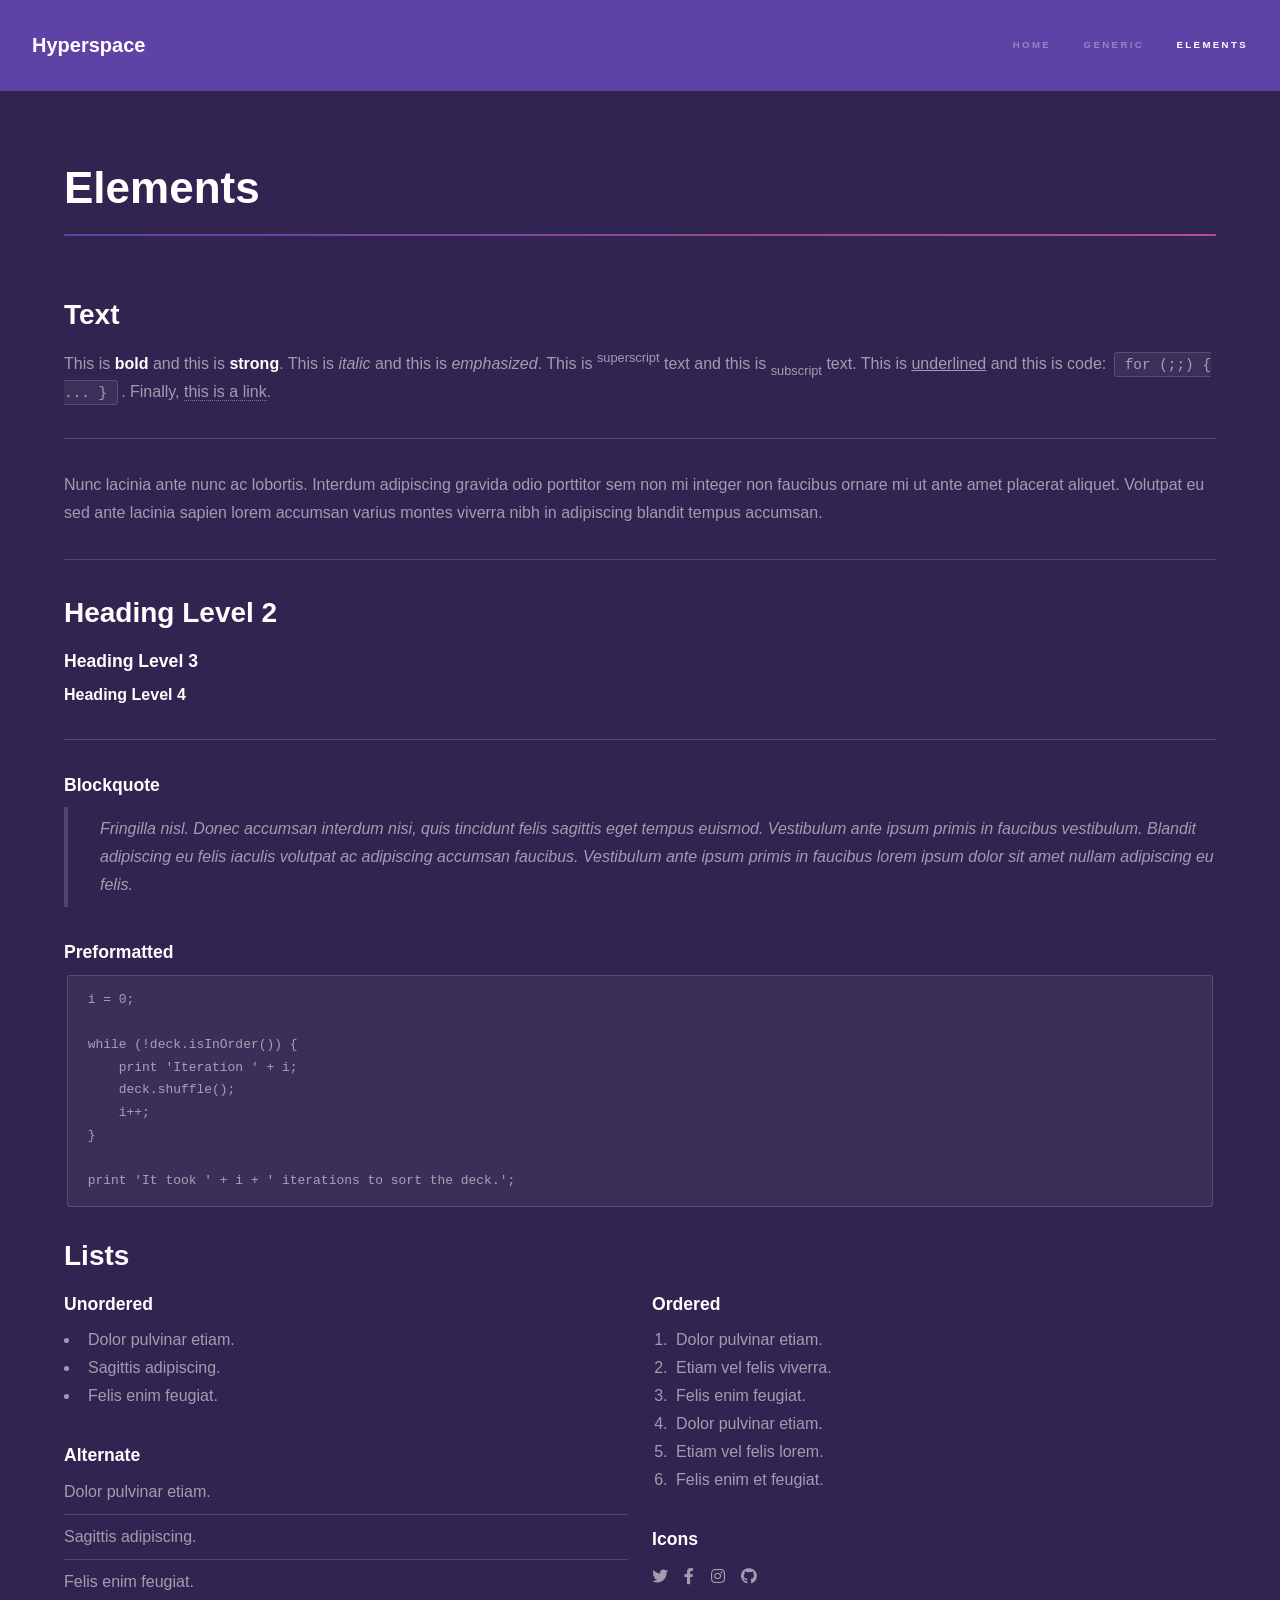
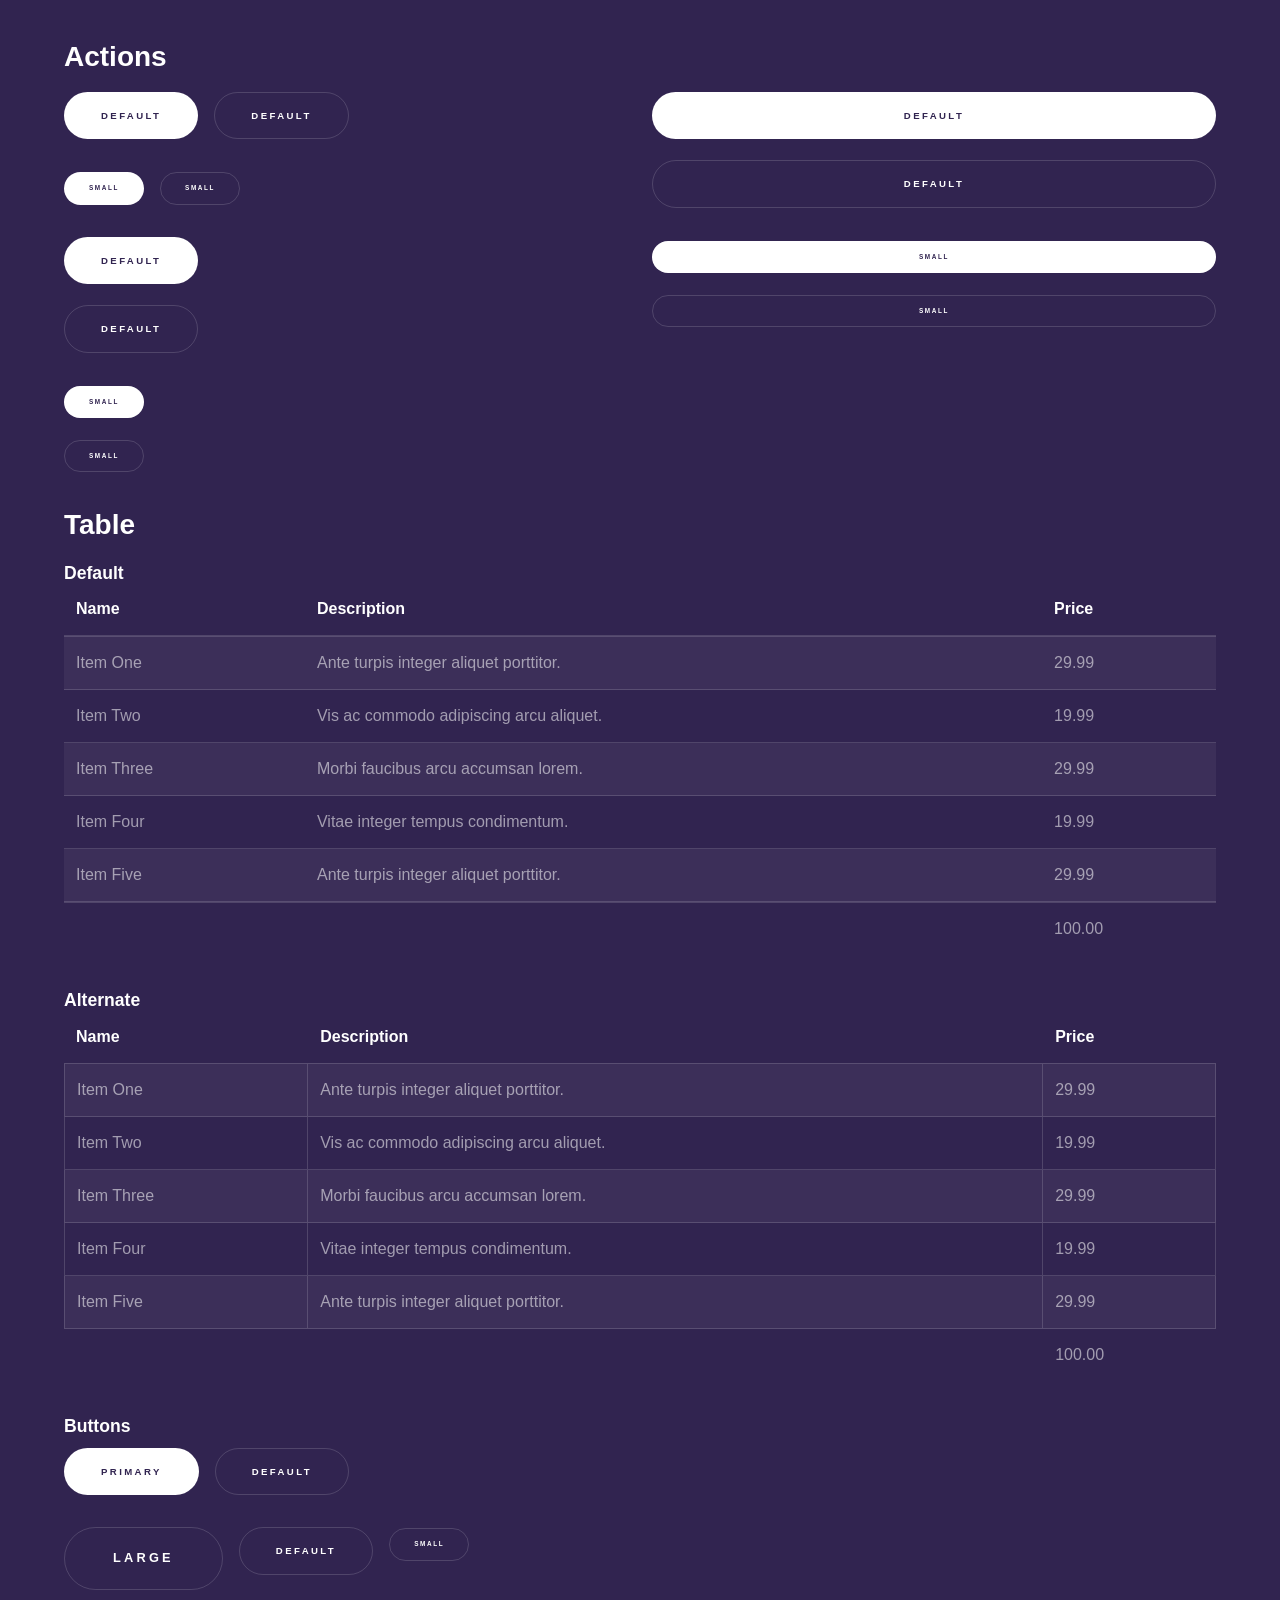
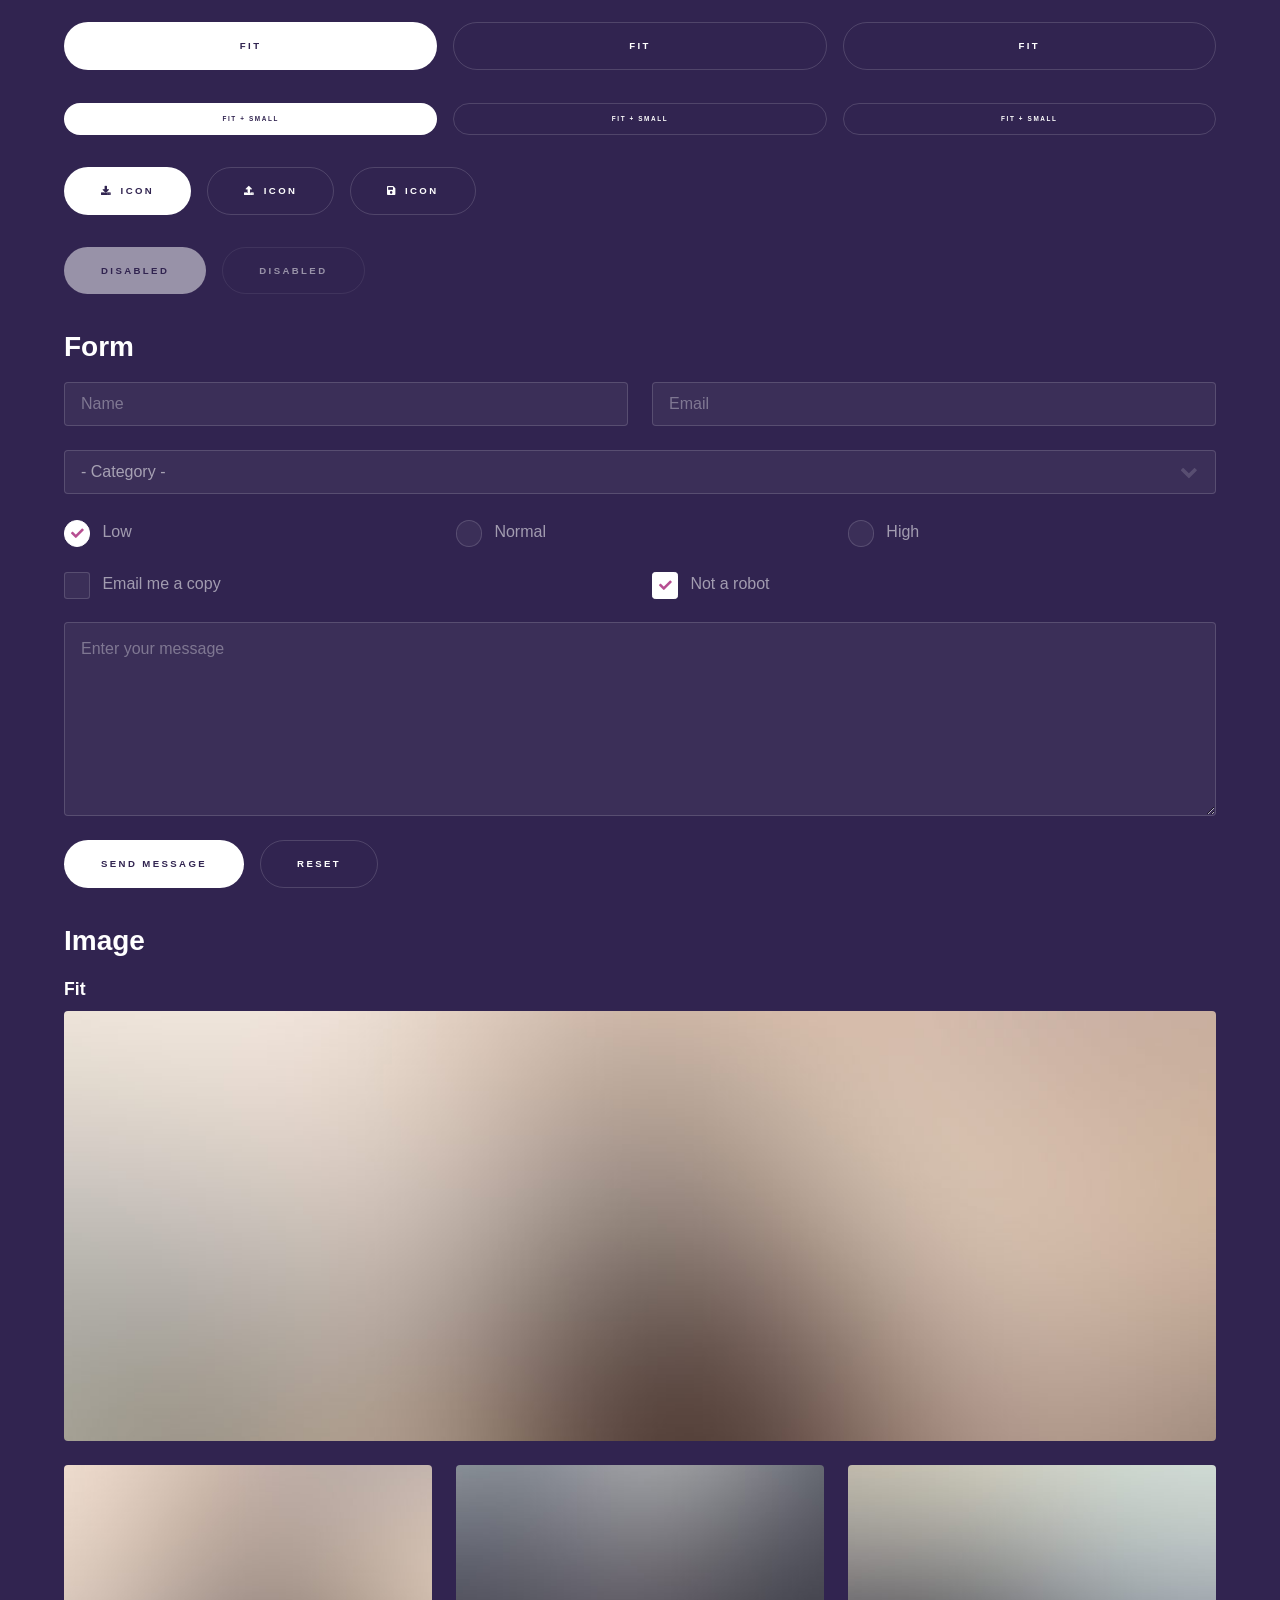
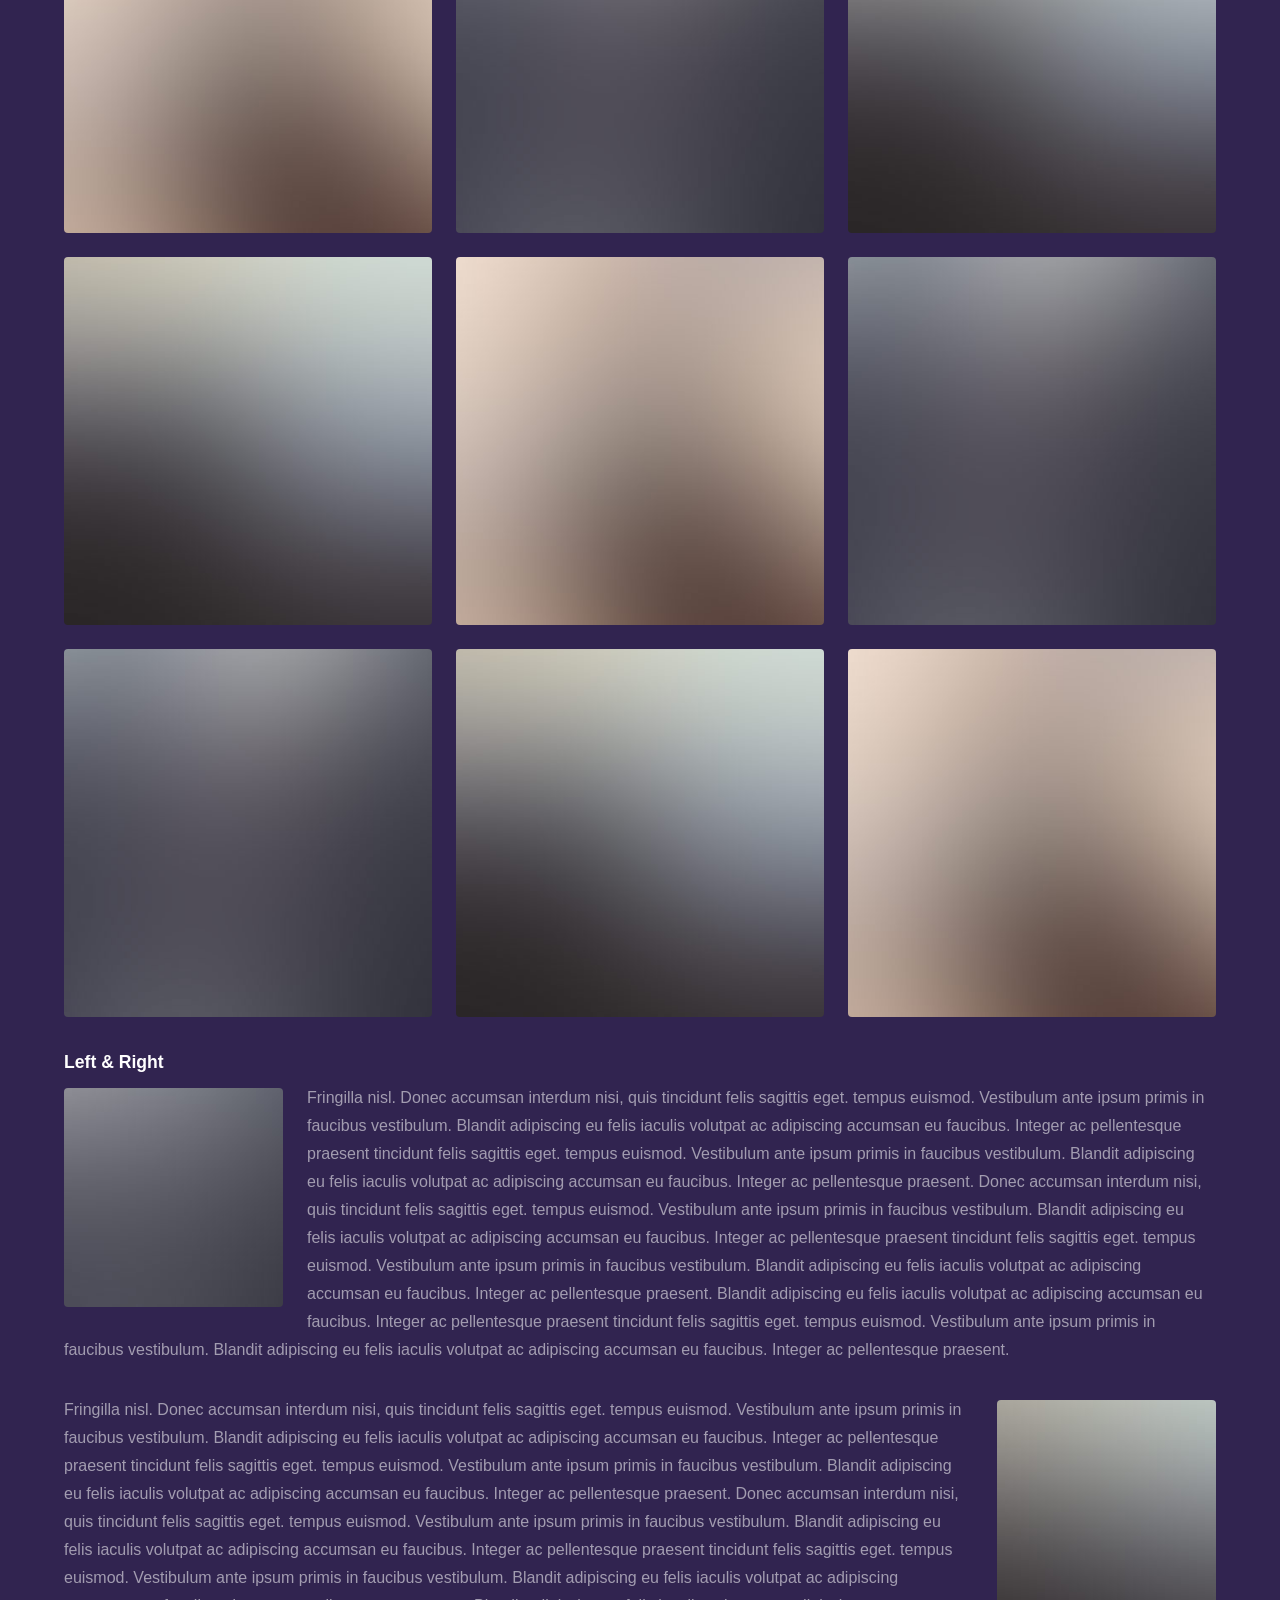
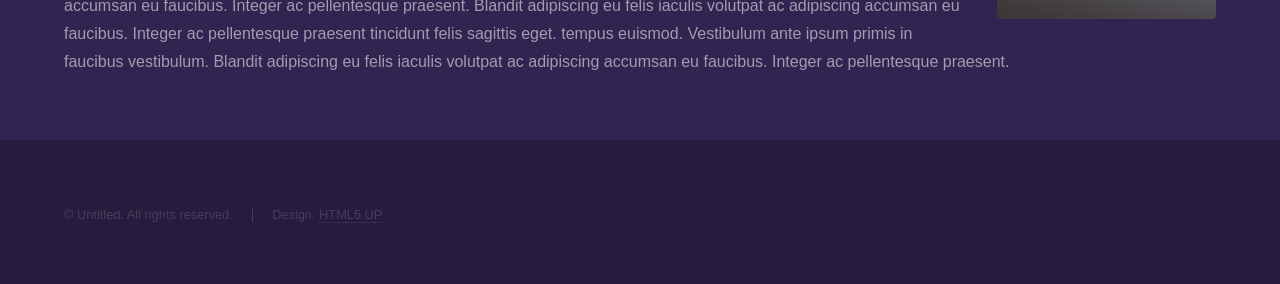
<file: elements.html>
<!DOCTYPE HTML>
<!--
	Hyperspace by HTML5 UP
	html5up.net | @ajlkn
	Free for personal and commercial use under the CCA 3.0 license (html5up.net/license)
-->
<html>
	<head>
		<title>Elements - Hyperspace by HTML5 UP</title>
		<meta charset="utf-8" />
		<meta name="viewport" content="width=device-width, initial-scale=1, user-scalable=no" />
		<link rel="stylesheet" href="assets/css/main.css" />
		<noscript><link rel="stylesheet" href="assets/css/noscript.css" /></noscript>
	</head>
	<body class="is-preload">

		<!-- Header -->
			<header id="header">
				<a href="index.html" class="title">Hyperspace</a>
				<nav>
					<ul>
						<li><a href="index.html">Home</a></li>
						<li><a href="generic.html">Generic</a></li>
						<li><a href="elements.html"  class="active">Elements</a></li>
					</ul>
				</nav>
			</header>

		<!-- Wrapper -->
			<div id="wrapper">

				<!-- Main -->
					<section id="main" class="wrapper">
						<div class="inner">
							<h1 class="major">Elements</h1>

							<!-- Text -->
								<section>
									<h2>Text</h2>
									<p>This is <b>bold</b> and this is <strong>strong</strong>. This is <i>italic</i> and this is <em>emphasized</em>.
									This is <sup>superscript</sup> text and this is <sub>subscript</sub> text.
									This is <u>underlined</u> and this is code: <code>for (;;) { ... }</code>. Finally, <a href="#">this is a link</a>.</p>
									<hr />
									<p>Nunc lacinia ante nunc ac lobortis. Interdum adipiscing gravida odio porttitor sem non mi integer non faucibus ornare mi ut ante amet placerat aliquet. Volutpat eu sed ante lacinia sapien lorem accumsan varius montes viverra nibh in adipiscing blandit tempus accumsan.</p>
									<hr />
									<h2>Heading Level 2</h2>
									<h3>Heading Level 3</h3>
									<h4>Heading Level 4</h4>
									<hr />
									<h3>Blockquote</h3>
									<blockquote>Fringilla nisl. Donec accumsan interdum nisi, quis tincidunt felis sagittis eget tempus euismod. Vestibulum ante ipsum primis in faucibus vestibulum. Blandit adipiscing eu felis iaculis volutpat ac adipiscing accumsan faucibus. Vestibulum ante ipsum primis in faucibus lorem ipsum dolor sit amet nullam adipiscing eu felis.</blockquote>
									<h3>Preformatted</h3>
									<pre><code>i = 0;

while (!deck.isInOrder()) {
    print 'Iteration ' + i;
    deck.shuffle();
    i++;
}

print 'It took ' + i + ' iterations to sort the deck.';</code></pre>
								</section>

							<!-- Lists -->
								<section>
									<h2>Lists</h2>
									<div class="row">
										<div class="col-6 col-12-medium">
											<h3>Unordered</h3>
											<ul>
												<li>Dolor pulvinar etiam.</li>
												<li>Sagittis adipiscing.</li>
												<li>Felis enim feugiat.</li>
											</ul>
											<h3>Alternate</h3>
											<ul class="alt">
												<li>Dolor pulvinar etiam.</li>
												<li>Sagittis adipiscing.</li>
												<li>Felis enim feugiat.</li>
											</ul>
										</div>
										<div class="col-6 col-12-medium">
											<h3>Ordered</h3>
											<ol>
												<li>Dolor pulvinar etiam.</li>
												<li>Etiam vel felis viverra.</li>
												<li>Felis enim feugiat.</li>
												<li>Dolor pulvinar etiam.</li>
												<li>Etiam vel felis lorem.</li>
												<li>Felis enim et feugiat.</li>
											</ol>
											<h3>Icons</h3>
											<ul class="icons">
												<li><a href="#" class="icon brands fa-twitter"><span class="label">Twitter</span></a></li>
												<li><a href="#" class="icon brands fa-facebook-f"><span class="label">Facebook</span></a></li>
												<li><a href="#" class="icon brands fa-instagram"><span class="label">Instagram</span></a></li>
												<li><a href="#" class="icon brands fa-github"><span class="label">Github</span></a></li>
											</ul>
										</div>
									</div>
									<h2>Actions</h2>
									<div class="row">
										<div class="col-6 col-12-medium">
											<ul class="actions">
												<li><a href="#" class="button primary">Default</a></li>
												<li><a href="#" class="button">Default</a></li>
											</ul>
											<ul class="actions small">
												<li><a href="#" class="button primary small">Small</a></li>
												<li><a href="#" class="button small">Small</a></li>
											</ul>
											<ul class="actions stacked">
												<li><a href="#" class="button primary">Default</a></li>
												<li><a href="#" class="button">Default</a></li>
											</ul>
											<ul class="actions stacked">
												<li><a href="#" class="button primary small">Small</a></li>
												<li><a href="#" class="button small">Small</a></li>
											</ul>
										</div>
										<div class="col-6 col-12-medium">
											<ul class="actions stacked">
												<li><a href="#" class="button primary fit">Default</a></li>
												<li><a href="#" class="button fit">Default</a></li>
											</ul>
											<ul class="actions stacked">
												<li><a href="#" class="button primary small fit">Small</a></li>
												<li><a href="#" class="button small fit">Small</a></li>
											</ul>
										</div>
									</div>
								</section>

							<!-- Table -->
								<section>
									<h2>Table</h2>
									<h3>Default</h3>
									<div class="table-wrapper">
										<table>
											<thead>
												<tr>
													<th>Name</th>
													<th>Description</th>
													<th>Price</th>
												</tr>
											</thead>
											<tbody>
												<tr>
													<td>Item One</td>
													<td>Ante turpis integer aliquet porttitor.</td>
													<td>29.99</td>
												</tr>
												<tr>
													<td>Item Two</td>
													<td>Vis ac commodo adipiscing arcu aliquet.</td>
													<td>19.99</td>
												</tr>
												<tr>
													<td>Item Three</td>
													<td> Morbi faucibus arcu accumsan lorem.</td>
													<td>29.99</td>
												</tr>
												<tr>
													<td>Item Four</td>
													<td>Vitae integer tempus condimentum.</td>
													<td>19.99</td>
												</tr>
												<tr>
													<td>Item Five</td>
													<td>Ante turpis integer aliquet porttitor.</td>
													<td>29.99</td>
												</tr>
											</tbody>
											<tfoot>
												<tr>
													<td colspan="2"></td>
													<td>100.00</td>
												</tr>
											</tfoot>
										</table>
									</div>

									<h3>Alternate</h3>
									<div class="table-wrapper">
										<table class="alt">
											<thead>
												<tr>
													<th>Name</th>
													<th>Description</th>
													<th>Price</th>
												</tr>
											</thead>
											<tbody>
												<tr>
													<td>Item One</td>
													<td>Ante turpis integer aliquet porttitor.</td>
													<td>29.99</td>
												</tr>
												<tr>
													<td>Item Two</td>
													<td>Vis ac commodo adipiscing arcu aliquet.</td>
													<td>19.99</td>
												</tr>
												<tr>
													<td>Item Three</td>
													<td> Morbi faucibus arcu accumsan lorem.</td>
													<td>29.99</td>
												</tr>
												<tr>
													<td>Item Four</td>
													<td>Vitae integer tempus condimentum.</td>
													<td>19.99</td>
												</tr>
												<tr>
													<td>Item Five</td>
													<td>Ante turpis integer aliquet porttitor.</td>
													<td>29.99</td>
												</tr>
											</tbody>
											<tfoot>
												<tr>
													<td colspan="2"></td>
													<td>100.00</td>
												</tr>
											</tfoot>
										</table>
									</div>
								</section>

							<!-- Buttons -->
								<section>
									<h3>Buttons</h3>
									<ul class="actions">
										<li><a href="#" class="button primary">Primary</a></li>
										<li><a href="#" class="button">Default</a></li>
									</ul>
									<ul class="actions">
										<li><a href="#" class="button large">Large</a></li>
										<li><a href="#" class="button">Default</a></li>
										<li><a href="#" class="button small">Small</a></li>
									</ul>
									<ul class="actions fit">
										<li><a href="#" class="button primary fit">Fit</a></li>
										<li><a href="#" class="button fit">Fit</a></li>
										<li><a href="#" class="button fit">Fit</a></li>
									</ul>
									<ul class="actions fit small">
										<li><a href="#" class="button primary fit small">Fit + Small</a></li>
										<li><a href="#" class="button fit small">Fit + Small</a></li>
										<li><a href="#" class="button fit small">Fit + Small</a></li>
									</ul>
									<ul class="actions">
										<li><a href="#" class="button primary icon solid fa-download">Icon</a></li>
										<li><a href="#" class="button icon solid fa-upload">Icon</a></li>
										<li><a href="#" class="button icon solid fa-save">Icon</a></li>
									</ul>
									<ul class="actions">
										<li><span class="button primary disabled">Disabled</span></li>
										<li><span class="button disabled">Disabled</span></li>
									</ul>
								</section>

							<!-- Form -->
								<section>
									<h2>Form</h2>
									<form method="post" action="#">
										<div class="row gtr-uniform">
											<div class="col-6 col-12-xsmall">
												<input type="text" name="demo-name" id="demo-name" value="" placeholder="Name" />
											</div>
											<div class="col-6 col-12-xsmall">
												<input type="email" name="demo-email" id="demo-email" value="" placeholder="Email" />
											</div>
											<div class="col-12">
												<select name="demo-category" id="demo-category">
													<option value="">- Category -</option>
													<option value="1">Manufacturing</option>
													<option value="1">Shipping</option>
													<option value="1">Administration</option>
													<option value="1">Human Resources</option>
												</select>
											</div>
											<div class="col-4 col-12-small">
												<input type="radio" id="demo-priority-low" name="demo-priority" checked>
												<label for="demo-priority-low">Low</label>
											</div>
											<div class="col-4 col-12-small">
												<input type="radio" id="demo-priority-normal" name="demo-priority">
												<label for="demo-priority-normal">Normal</label>
											</div>
											<div class="col-4 col-12-small">
												<input type="radio" id="demo-priority-high" name="demo-priority">
												<label for="demo-priority-high">High</label>
											</div>
											<div class="col-6 col-12-small">
												<input type="checkbox" id="demo-copy" name="demo-copy">
												<label for="demo-copy">Email me a copy</label>
											</div>
											<div class="col-6 col-12-small">
												<input type="checkbox" id="demo-human" name="demo-human" checked>
												<label for="demo-human">Not a robot</label>
											</div>
											<div class="col-12">
												<textarea name="demo-message" id="demo-message" placeholder="Enter your message" rows="6"></textarea>
											</div>
											<div class="col-12">
												<ul class="actions">
													<li><input type="submit" value="Send Message" class="primary" /></li>
													<li><input type="reset" value="Reset" /></li>
												</ul>
											</div>
										</div>
									</form>
								</section>

							<!-- Image -->
								<section>
									<h2>Image</h2>
									<h3>Fit</h3>
									<div class="box alt">
										<div class="row gtr-uniform">
											<div class="col-12"><span class="image fit"><img src="images/pic04.jpg" alt="" /></span></div>
											<div class="col-4"><span class="image fit"><img src="images/pic01.jpg" alt="" /></span></div>
											<div class="col-4"><span class="image fit"><img src="images/pic02.jpg" alt="" /></span></div>
											<div class="col-4"><span class="image fit"><img src="images/pic03.jpg" alt="" /></span></div>
											<div class="col-4"><span class="image fit"><img src="images/pic03.jpg" alt="" /></span></div>
											<div class="col-4"><span class="image fit"><img src="images/pic01.jpg" alt="" /></span></div>
											<div class="col-4"><span class="image fit"><img src="images/pic02.jpg" alt="" /></span></div>
											<div class="col-4"><span class="image fit"><img src="images/pic02.jpg" alt="" /></span></div>
											<div class="col-4"><span class="image fit"><img src="images/pic03.jpg" alt="" /></span></div>
											<div class="col-4"><span class="image fit"><img src="images/pic01.jpg" alt="" /></span></div>
										</div>
									</div>
									<h3>Left &amp; Right</h3>
									<p><span class="image left"><img src="images/pic05.jpg" alt="" /></span>Fringilla nisl. Donec accumsan interdum nisi, quis tincidunt felis sagittis eget. tempus euismod. Vestibulum ante ipsum primis in faucibus vestibulum. Blandit adipiscing eu felis iaculis volutpat ac adipiscing accumsan eu faucibus. Integer ac pellentesque praesent tincidunt felis sagittis eget. tempus euismod. Vestibulum ante ipsum primis in faucibus vestibulum. Blandit adipiscing eu felis iaculis volutpat ac adipiscing accumsan eu faucibus. Integer ac pellentesque praesent. Donec accumsan interdum nisi, quis tincidunt felis sagittis eget. tempus euismod. Vestibulum ante ipsum primis in faucibus vestibulum. Blandit adipiscing eu felis iaculis volutpat ac adipiscing accumsan eu faucibus. Integer ac pellentesque praesent tincidunt felis sagittis eget. tempus euismod. Vestibulum ante ipsum primis in faucibus vestibulum. Blandit adipiscing eu felis iaculis volutpat ac adipiscing accumsan eu faucibus. Integer ac pellentesque praesent. Blandit adipiscing eu felis iaculis volutpat ac adipiscing accumsan eu faucibus. Integer ac pellentesque praesent tincidunt felis sagittis eget. tempus euismod. Vestibulum ante ipsum primis in faucibus vestibulum. Blandit adipiscing eu felis iaculis volutpat ac adipiscing accumsan eu faucibus. Integer ac pellentesque praesent.</p>
									<p><span class="image right"><img src="images/pic06.jpg" alt="" /></span>Fringilla nisl. Donec accumsan interdum nisi, quis tincidunt felis sagittis eget. tempus euismod. Vestibulum ante ipsum primis in faucibus vestibulum. Blandit adipiscing eu felis iaculis volutpat ac adipiscing accumsan eu faucibus. Integer ac pellentesque praesent tincidunt felis sagittis eget. tempus euismod. Vestibulum ante ipsum primis in faucibus vestibulum. Blandit adipiscing eu felis iaculis volutpat ac adipiscing accumsan eu faucibus. Integer ac pellentesque praesent. Donec accumsan interdum nisi, quis tincidunt felis sagittis eget. tempus euismod. Vestibulum ante ipsum primis in faucibus vestibulum. Blandit adipiscing eu felis iaculis volutpat ac adipiscing accumsan eu faucibus. Integer ac pellentesque praesent tincidunt felis sagittis eget. tempus euismod. Vestibulum ante ipsum primis in faucibus vestibulum. Blandit adipiscing eu felis iaculis volutpat ac adipiscing accumsan eu faucibus. Integer ac pellentesque praesent. Blandit adipiscing eu felis iaculis volutpat ac adipiscing accumsan eu faucibus. Integer ac pellentesque praesent tincidunt felis sagittis eget. tempus euismod. Vestibulum ante ipsum primis in faucibus vestibulum. Blandit adipiscing eu felis iaculis volutpat ac adipiscing accumsan eu faucibus. Integer ac pellentesque praesent.</p>
								</section>

						</div>
					</section>

			</div>

		<!-- Footer -->
			<footer id="footer" class="wrapper alt">
				<div class="inner">
					<ul class="menu">
						<li>&copy; Untitled. All rights reserved.</li><li>Design: <a href="http://html5up.net">HTML5 UP</a></li>
					</ul>
				</div>
			</footer>

		<!-- Scripts -->
			<script src="assets/js/jquery.min.js"></script>
			<script src="assets/js/jquery.scrollex.min.js"></script>
			<script src="assets/js/jquery.scrolly.min.js"></script>
			<script src="assets/js/browser.min.js"></script>
			<script src="assets/js/breakpoints.min.js"></script>
			<script src="assets/js/util.js"></script>
			<script src="assets/js/main.js"></script>

	</body>
</html>
</file>
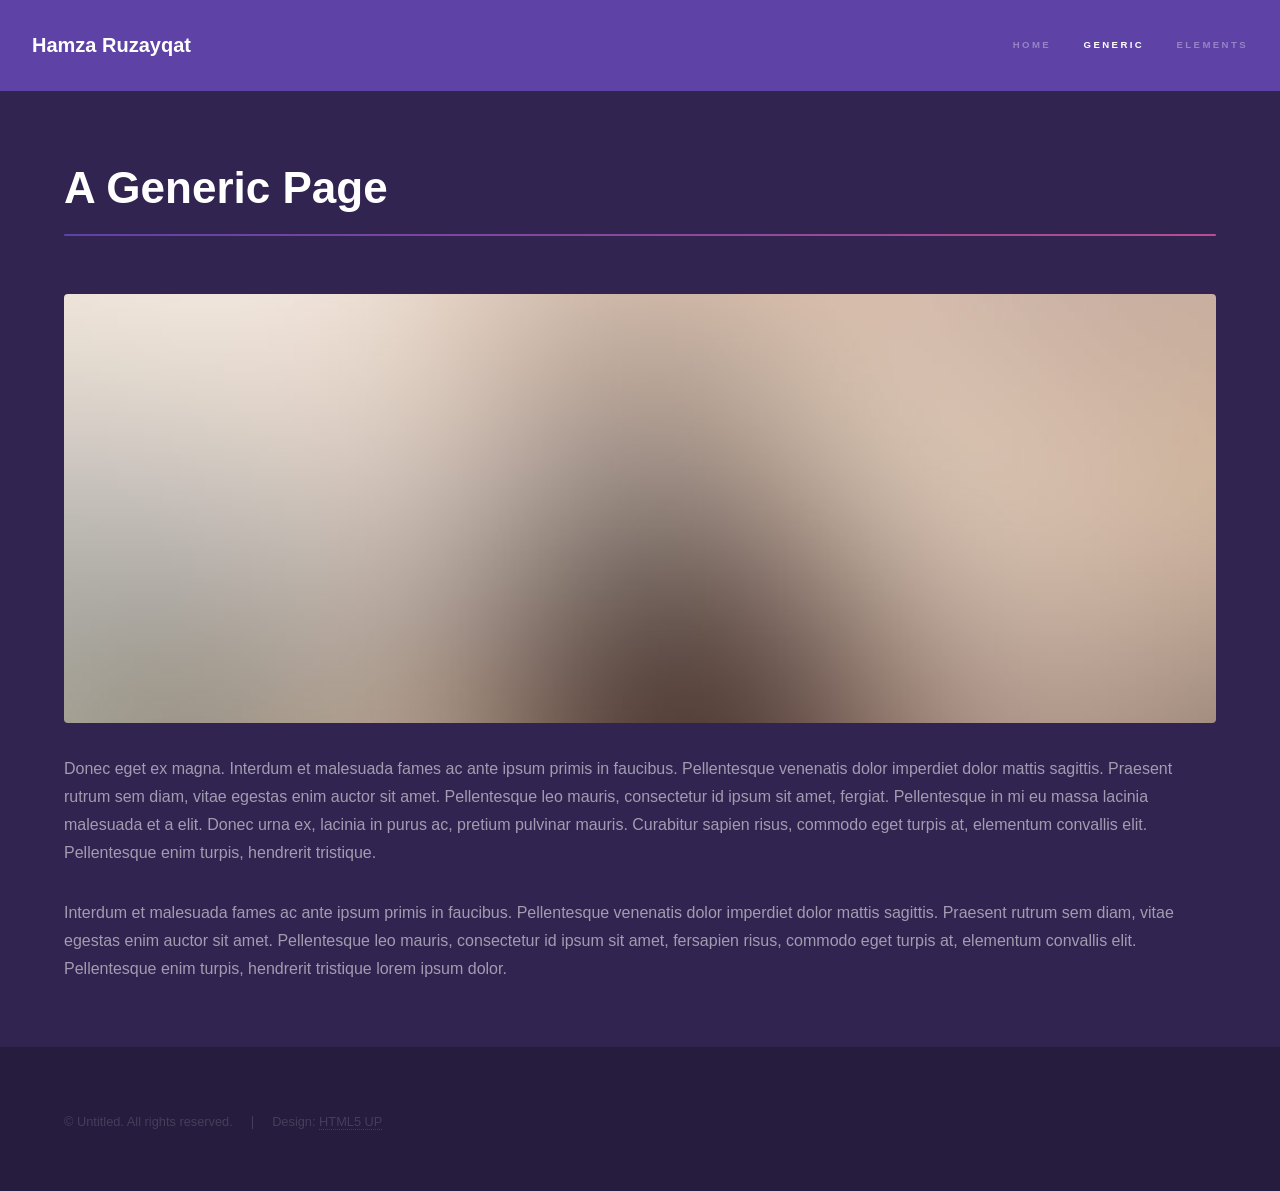
<file: generic.html>
<!DOCTYPE HTML>
<!--
	Hyperspace by HTML5 UP
	html5up.net | @ajlkn
	Free for personal and commercial use under the CCA 3.0 license (html5up.net/license)
-->
<html>
	<head>
		<title>Hamza Ruzayqat</title>
		<meta charset="utf-8" />
		<meta name="viewport" content="width=device-width, initial-scale=1, user-scalable=no" />
		<link rel="stylesheet" href="assets/css/main.css" />
		<noscript><link rel="stylesheet" href="assets/css/noscript.css" /></noscript>
	</head>
	<body class="is-preload">

		<!-- Header -->
			<header id="header">
				<a href="index.html" class="title">Hamza Ruzayqat</a>
				<nav>
					<ul>
						<li><a href="index.html">Home</a></li>
						<li><a href="generic.html" class="active">Generic</a></li>
						<li><a href="elements.html">Elements</a></li>
					</ul>
				</nav>
			</header>

		<!-- Wrapper -->
			<div id="wrapper">

				<!-- Main -->
					<section id="main" class="wrapper">
						<div class="inner">
							<h1 class="major">A Generic Page</h1>
							<span class="image fit"><img src="images/pic04.jpg" alt="" /></span>
							<p>Donec eget ex magna. Interdum et malesuada fames ac ante ipsum primis in faucibus. Pellentesque venenatis dolor imperdiet dolor mattis sagittis. Praesent rutrum sem diam, vitae egestas enim auctor sit amet. Pellentesque leo mauris, consectetur id ipsum sit amet, fergiat. Pellentesque in mi eu massa lacinia malesuada et a elit. Donec urna ex, lacinia in purus ac, pretium pulvinar mauris. Curabitur sapien risus, commodo eget turpis at, elementum convallis elit. Pellentesque enim turpis, hendrerit tristique.</p>
							<p>Interdum et malesuada fames ac ante ipsum primis in faucibus. Pellentesque venenatis dolor imperdiet dolor mattis sagittis. Praesent rutrum sem diam, vitae egestas enim auctor sit amet. Pellentesque leo mauris, consectetur id ipsum sit amet, fersapien risus, commodo eget turpis at, elementum convallis elit. Pellentesque enim turpis, hendrerit tristique lorem ipsum dolor.</p>
						</div>
					</section>

			</div>

		<!-- Footer -->
			<footer id="footer" class="wrapper alt">
				<div class="inner">
					<ul class="menu">
						<li>&copy; Untitled. All rights reserved.</li><li>Design: <a href="http://html5up.net">HTML5 UP</a></li>
					</ul>
				</div>
			</footer>

		<!-- Scripts -->
			<script src="assets/js/jquery.min.js"></script>
			<script src="assets/js/jquery.scrollex.min.js"></script>
			<script src="assets/js/jquery.scrolly.min.js"></script>
			<script src="assets/js/browser.min.js"></script>
			<script src="assets/js/breakpoints.min.js"></script>
			<script src="assets/js/util.js"></script>
			<script src="assets/js/main.js"></script>

	</body>
</html>
</file>
<file: assets/css/noscript.css>
/*
	Hyperspace by HTML5 UP
	html5up.net | @ajlkn
	Free for personal and commercial use under the CCA 3.0 license (html5up.net/license)
*/

/* Spotlights */

	.spotlights > section > .image:before {
		opacity: 0 !important;
	}

	.spotlights > section > .content > .inner {
		-moz-transform: none !important;
		-webkit-transform: none !important;
		-ms-transform: none !important;
		transform: none !important;
		opacity: 1 !important;
	}

/* Wrapper */

	.wrapper > .inner {
		opacity: 1 !important;
		-moz-transform: none !important;
		-webkit-transform: none !important;
		-ms-transform: none !important;
		transform: none !important;
	}

/* Sidebar */

	#sidebar > .inner {
		opacity: 1 !important;
	}

	#sidebar nav > ul > li {
		-moz-transform: none !important;
		-webkit-transform: none !important;
		-ms-transform: none !important;
		transform: none !important;
		opacity: 1 !important;
	}
</file>
<file: assets/css/main.css>
@import url(fontawesome-all.min.css);

/*
	Hyperspace by HTML5 UP
	html5up.net | @ajlkn
	Free for personal and commercial use under the CCA 3.0 license (html5up.net/license)
*/

html, body, div, span, applet, object,
iframe, h1, h2, h3, h4, h5, h6, p, blockquote,
pre, a, abbr, acronym, address, big, cite,
code, del, dfn, em, img, ins, kbd, q, s, samp,
small, strike, strong, sub, sup, tt, var, b,
u, i, center, dl, dt, dd, ol, ul, li, fieldset,
form, label, legend, table, caption, tbody,
tfoot, thead, tr, th, td, article, aside,
canvas, details, embed, figure, figcaption,
footer, header, hgroup, menu, nav, output, ruby,
section, summary, time, mark, audio, video {
	margin: 0;
	padding: 0;
	border: 0;
	font-size: 100%;
	font: inherit;
	vertical-align: baseline;}

article, aside, details, figcaption, figure,
footer, header, hgroup, menu, nav, section {
	display: block;}

body {
	line-height: 1;
}

ol, ul {
	list-style: none;
}

blockquote, q {
	quotes: none;
}

	blockquote:before, blockquote:after, q:before, q:after {
		content: '';
		content: none;
	}

table {
	border-collapse: collapse;
	border-spacing: 0;
}

body {
	-webkit-text-size-adjust: none;
}

mark {
	background-color: transparent;
	color: inherit;
}

input::-moz-focus-inner {
	border: 0;
	padding: 0;
}

input, select, textarea {
	-moz-appearance: none;
	-webkit-appearance: none;
	-ms-appearance: none;
	appearance: none;
}

/* Basic */

	@-ms-viewport {
		width: device-width;
	}

	body {
		-ms-overflow-style: scrollbar;
	}

	@media screen and (max-width: 480px) {

		html, body {
			min-width: 320px;
		}

	}

	html {
		box-sizing: border-box;
	}

	*, *:before, *:after {
		box-sizing: inherit;
	}

	body {
		background: #312450;
	}

		body.is-preload *, body.is-preload *:before, body.is-preload *:after {
			-moz-animation: none !important;
			-webkit-animation: none !important;
			-ms-animation: none !important;
			animation: none !important;
			-moz-transition: none !important;
			-webkit-transition: none !important;
			-ms-transition: none !important;
			transition: none !important;
		}

/* Type */

	body, input, select, textarea {
		color: rgba(255, 255, 255, 0.55);
		font-family: Arial, Helvetica, sans-serif;
		font-size: 16.5pt;
		font-weight: normal;
		line-height: 1.75;
	}

		@media screen and (max-width: 1680px) {

			body, input, select, textarea {
				font-size: 13pt;
			}

		}

		@media screen and (max-width: 1280px) {

			body, input, select, textarea {
				font-size: 12pt;
			}

		}

		@media screen and (max-width: 360px) {

			body, input, select, textarea {
				font-size: 11pt;
			}

		}

	a {
		-moz-transition: color 0.2s ease, border-bottom-color 0.2s ease;
		-webkit-transition: color 0.2s ease, border-bottom-color 0.2s ease;
		-ms-transition: color 0.2s ease, border-bottom-color 0.2s ease;
		transition: color 0.2s ease, border-bottom-color 0.2s ease;
		border-bottom: dotted 1px rgba(255, 255, 255, 0.35);
		color: inherit;
		text-decoration: none;
	}

		a:hover {
			border-bottom-color: transparent;
			color: #ffffff;
		}

	strong, b {
		color: #ffffff;
		font-weight: bold;
	}

	em, i {
		font-style: italic;
	}

	p {
		margin: 0 0 2em 0;
	}

	h1, h2, h3, h4, h5, h6 {
		color: #ffffff;
		font-weight: bold;
		line-height: 1.5;
		margin: 0 0 0.5em 0;
	}

		h1 a, h2 a, h3 a, h4 a, h5 a, h6 a {
			color: inherit;
			text-decoration: none;
		}

	h1 {
		font-size: 2.75em;
	}

		h1.major {
			margin: 0 0 1.3em 0;
			position: relative;
			padding-bottom: 0.35em;
		}

			h1.major:after {
				background-image: -moz-linear-gradient(to right, #5e42a6, #b74e91);
				background-image: -webkit-linear-gradient(to right, #5e42a6, #b74e91);
				background-image: -ms-linear-gradient(to right, #5e42a6, #b74e91);
				background-image: linear-gradient(to right, #5e42a6, #b74e91);
				-moz-transition: max-width 0.2s ease;
				-webkit-transition: max-width 0.2s ease;
				-ms-transition: max-width 0.2s ease;
				transition: max-width 0.2s ease;
				border-radius: 0.2em;
				bottom: 0;
				content: '';
				height: 0.05em;
				position: absolute;
				right: 0;
				width: 100%;
			}

	h2 {
		font-size: 1.75em;
	}

	h3 {
		font-size: 1.1em;
	}

	h4 {
		font-size: 1em;
	}

	h5 {
		font-size: 0.8em;
	}

	h6 {
		font-size: 0.6em;
	}

	@media screen and (max-width: 736px) {

		h1 {
			font-size: 2em;
		}

		h2 {
			font-size: 1.25em;
		}

		h3 {
			font-size: 1em;
		}

		h4 {
			font-size: 0.8em;
		}

		h5 {
			font-size: 0.6em;
		}

		h6 {
			font-size: 0.6em;
		}

	}

	sub {
		font-size: 0.8em;
		position: relative;
		top: 0.5em;
	}

	sup {
		font-size: 0.8em;
		position: relative;
		top: -0.5em;
	}

	blockquote {
		border-left: solid 4px rgba(255, 255, 255, 0.15);
		font-style: italic;
		margin: 0 0 2em 0;
		padding: 0.5em 0 0.5em 2em;
	}

	code {
		background: rgba(255, 255, 255, 0.05);
		border-radius: 0.25em;
		border: solid 1px rgba(255, 255, 255, 0.15);
		font-family: "Courier New", monospace;
		font-size: 0.9em;
		margin: 0 0.25em;
		padding: 0.25em 0.65em;
	}

	pre {
		-webkit-overflow-scrolling: touch;
		font-family: "Courier New", monospace;
		font-size: 0.9em;
		margin: 0 0 2em 0;
	}

		pre code {
			display: block;
			line-height: 1.75em;
			padding: 1em 1.5em;
			overflow-x: auto;
		}

	hr {
		border: 0;
		border-bottom: solid 1px rgba(255, 255, 255, 0.15);
		margin: 2em 0;
	}

		hr.major {
			margin: 3em 0;
		}

	.align-left {
		text-align: left;
	}

	.align-center {
		text-align: center;
	}

	.align-right {
		text-align: right;
	}

/* Row */

	.row {
		display: flex;
		flex-wrap: wrap;
		box-sizing: border-box;
		align-items: stretch;
	}

		.row > * {
			box-sizing: border-box;
		}

		.row.gtr-uniform > * > :last-child {
			margin-bottom: 0;
		}

		.row.aln-left {
			justify-content: flex-start;
		}

		.row.aln-center {
			justify-content: center;
		}

		.row.aln-right {
			justify-content: flex-end;
		}

		.row.aln-top {
			align-items: flex-start;
		}

		.row.aln-middle {
			align-items: center;
		}

		.row.aln-bottom {
			align-items: flex-end;
		}

		.row > .imp {
			order: -1;
		}

		.row > .col-1 {
			width: 8.33333%;
		}

		.row > .off-1 {
			margin-left: 8.33333%;
		}

		.row > .col-2 {
			width: 16.66667%;
		}

		.row > .off-2 {
			margin-left: 16.66667%;
		}

		.row > .col-3 {
			width: 25%;
		}

		.row > .off-3 {
			margin-left: 25%;
		}

		.row > .col-4 {
			width: 33.33333%;
		}

		.row > .off-4 {
			margin-left: 33.33333%;
		}

		.row > .col-5 {
			width: 41.66667%;
		}

		.row > .off-5 {
			margin-left: 41.66667%;
		}

		.row > .col-6 {
			width: 50%;
		}

		.row > .off-6 {
			margin-left: 50%;
		}

		.row > .col-7 {
			width: 58.33333%;
		}

		.row > .off-7 {
			margin-left: 58.33333%;
		}

		.row > .col-8 {
			width: 66.66667%;
		}

		.row > .off-8 {
			margin-left: 66.66667%;
		}

		.row > .col-9 {
			width: 75%;
		}

		.row > .off-9 {
			margin-left: 75%;
		}

		.row > .col-10 {
			width: 83.33333%;
		}

		.row > .off-10 {
			margin-left: 83.33333%;
		}

		.row > .col-11 {
			width: 91.66667%;
		}

		.row > .off-11 {
			margin-left: 91.66667%;
		}

		.row > .col-12 {
			width: 100%;
		}

		.row > .off-12 {
			margin-left: 100%;
		}

		.row.gtr-0 {
			margin-top: 0;
			margin-left: 0em;
		}

			.row.gtr-0 > * {
				padding: 0 0 0 0em;
			}

			.row.gtr-0.gtr-uniform {
				margin-top: 0em;
			}

				.row.gtr-0.gtr-uniform > * {
					padding-top: 0em;
				}

		.row.gtr-25 {
			margin-top: 0;
			margin-left: -0.375em;
		}

			.row.gtr-25 > * {
				padding: 0 0 0 0.375em;
			}

			.row.gtr-25.gtr-uniform {
				margin-top: -0.375em;
			}

				.row.gtr-25.gtr-uniform > * {
					padding-top: 0.375em;
				}

		.row.gtr-50 {
			margin-top: 0;
			margin-left: -0.75em;
		}

			.row.gtr-50 > * {
				padding: 0 0 0 0.75em;
			}

			.row.gtr-50.gtr-uniform {
				margin-top: -0.75em;
			}

				.row.gtr-50.gtr-uniform > * {
					padding-top: 0.75em;
				}

		.row {
			margin-top: 0;
			margin-left: -1.5em;
		}

			.row > * {
				padding: 0 0 0 1.5em;
			}

			.row.gtr-uniform {
				margin-top: -1.5em;
			}

				.row.gtr-uniform > * {
					padding-top: 1.5em;
				}

		.row.gtr-150 {
			margin-top: 0;
			margin-left: -2.25em;
		}

			.row.gtr-150 > * {
				padding: 0 0 0 2.25em;
			}

			.row.gtr-150.gtr-uniform {
				margin-top: -2.25em;
			}

				.row.gtr-150.gtr-uniform > * {
					padding-top: 2.25em;
				}

		.row.gtr-200 {
			margin-top: 0;
			margin-left: -3em;
		}

			.row.gtr-200 > * {
				padding: 0 0 0 3em;
			}

			.row.gtr-200.gtr-uniform {
				margin-top: -3em;
			}

				.row.gtr-200.gtr-uniform > * {
					padding-top: 3em;
				}

		@media screen and (max-width: 1680px) {

			.row {
				display: flex;
				flex-wrap: wrap;
				box-sizing: border-box;
				align-items: stretch;
			}

				.row > * {
					box-sizing: border-box;
				}

				.row.gtr-uniform > * > :last-child {
					margin-bottom: 0;
				}

				.row.aln-left {
					justify-content: flex-start;
				}

				.row.aln-center {
					justify-content: center;
				}

				.row.aln-right {
					justify-content: flex-end;
				}

				.row.aln-top {
					align-items: flex-start;
				}

				.row.aln-middle {
					align-items: center;
				}

				.row.aln-bottom {
					align-items: flex-end;
				}

				.row > .imp-xlarge {
					order: -1;
				}

				.row > .col-1-xlarge {
					width: 8.33333%;
				}

				.row > .off-1-xlarge {
					margin-left: 8.33333%;
				}

				.row > .col-2-xlarge {
					width: 16.66667%;
				}

				.row > .off-2-xlarge {
					margin-left: 16.66667%;
				}

				.row > .col-3-xlarge {
					width: 25%;
				}

				.row > .off-3-xlarge {
					margin-left: 25%;
				}

				.row > .col-4-xlarge {
					width: 33.33333%;
				}

				.row > .off-4-xlarge {
					margin-left: 33.33333%;
				}

				.row > .col-5-xlarge {
					width: 41.66667%;
				}

				.row > .off-5-xlarge {
					margin-left: 41.66667%;
				}

				.row > .col-6-xlarge {
					width: 50%;
				}

				.row > .off-6-xlarge {
					margin-left: 50%;
				}

				.row > .col-7-xlarge {
					width: 58.33333%;
				}

				.row > .off-7-xlarge {
					margin-left: 58.33333%;
				}

				.row > .col-8-xlarge {
					width: 66.66667%;
				}

				.row > .off-8-xlarge {
					margin-left: 66.66667%;
				}

				.row > .col-9-xlarge {
					width: 75%;
				}

				.row > .off-9-xlarge {
					margin-left: 75%;
				}

				.row > .col-10-xlarge {
					width: 83.33333%;
				}

				.row > .off-10-xlarge {
					margin-left: 83.33333%;
				}

				.row > .col-11-xlarge {
					width: 91.66667%;
				}

				.row > .off-11-xlarge {
					margin-left: 91.66667%;
				}

				.row > .col-12-xlarge {
					width: 100%;
				}

				.row > .off-12-xlarge {
					margin-left: 100%;
				}

				.row.gtr-0 {
					margin-top: 0;
					margin-left: 0em;
				}

					.row.gtr-0 > * {
						padding: 0 0 0 0em;
					}

					.row.gtr-0.gtr-uniform {
						margin-top: 0em;
					}

						.row.gtr-0.gtr-uniform > * {
							padding-top: 0em;
						}

				.row.gtr-25 {
					margin-top: 0;
					margin-left: -0.375em;
				}

					.row.gtr-25 > * {
						padding: 0 0 0 0.375em;
					}

					.row.gtr-25.gtr-uniform {
						margin-top: -0.375em;
					}

						.row.gtr-25.gtr-uniform > * {
							padding-top: 0.375em;
						}

				.row.gtr-50 {
					margin-top: 0;
					margin-left: -0.75em;
				}

					.row.gtr-50 > * {
						padding: 0 0 0 0.75em;
					}

					.row.gtr-50.gtr-uniform {
						margin-top: -0.75em;
					}

						.row.gtr-50.gtr-uniform > * {
							padding-top: 0.75em;
						}

				.row {
					margin-top: 0;
					margin-left: -1.5em;
				}

					.row > * {
						padding: 0 0 0 1.5em;
					}

					.row.gtr-uniform {
						margin-top: -1.5em;
					}

						.row.gtr-uniform > * {
							padding-top: 1.5em;
						}

				.row.gtr-150 {
					margin-top: 0;
					margin-left: -2.25em;
				}

					.row.gtr-150 > * {
						padding: 0 0 0 2.25em;
					}

					.row.gtr-150.gtr-uniform {
						margin-top: -2.25em;
					}

						.row.gtr-150.gtr-uniform > * {
							padding-top: 2.25em;
						}

				.row.gtr-200 {
					margin-top: 0;
					margin-left: -3em;
				}

					.row.gtr-200 > * {
						padding: 0 0 0 3em;
					}

					.row.gtr-200.gtr-uniform {
						margin-top: -3em;
					}

						.row.gtr-200.gtr-uniform > * {
							padding-top: 3em;
						}

		}

		@media screen and (max-width: 1280px) {

			.row {
				display: flex;
				flex-wrap: wrap;
				box-sizing: border-box;
				align-items: stretch;
			}

				.row > * {
					box-sizing: border-box;
				}

				.row.gtr-uniform > * > :last-child {
					margin-bottom: 0;
				}

				.row.aln-left {
					justify-content: flex-start;
				}

				.row.aln-center {
					justify-content: center;
				}

				.row.aln-right {
					justify-content: flex-end;
				}

				.row.aln-top {
					align-items: flex-start;
				}

				.row.aln-middle {
					align-items: center;
				}

				.row.aln-bottom {
					align-items: flex-end;
				}

				.row > .imp-large {
					order: -1;
				}

				.row > .col-1-large {
					width: 8.33333%;
				}

				.row > .off-1-large {
					margin-left: 8.33333%;
				}

				.row > .col-2-large {
					width: 16.66667%;
				}

				.row > .off-2-large {
					margin-left: 16.66667%;
				}

				.row > .col-3-large {
					width: 25%;
				}

				.row > .off-3-large {
					margin-left: 25%;
				}

				.row > .col-4-large {
					width: 33.33333%;
				}

				.row > .off-4-large {
					margin-left: 33.33333%;
				}

				.row > .col-5-large {
					width: 41.66667%;
				}

				.row > .off-5-large {
					margin-left: 41.66667%;
				}

				.row > .col-6-large {
					width: 50%;
				}

				.row > .off-6-large {
					margin-left: 50%;
				}

				.row > .col-7-large {
					width: 58.33333%;
				}

				.row > .off-7-large {
					margin-left: 58.33333%;
				}

				.row > .col-8-large {
					width: 66.66667%;
				}

				.row > .off-8-large {
					margin-left: 66.66667%;
				}

				.row > .col-9-large {
					width: 75%;
				}

				.row > .off-9-large {
					margin-left: 75%;
				}

				.row > .col-10-large {
					width: 83.33333%;
				}

				.row > .off-10-large {
					margin-left: 83.33333%;
				}

				.row > .col-11-large {
					width: 91.66667%;
				}

				.row > .off-11-large {
					margin-left: 91.66667%;
				}

				.row > .col-12-large {
					width: 100%;
				}

				.row > .off-12-large {
					margin-left: 100%;
				}

				.row.gtr-0 {
					margin-top: 0;
					margin-left: 0em;
				}

					.row.gtr-0 > * {
						padding: 0 0 0 0em;
					}

					.row.gtr-0.gtr-uniform {
						margin-top: 0em;
					}

						.row.gtr-0.gtr-uniform > * {
							padding-top: 0em;
						}

				.row.gtr-25 {
					margin-top: 0;
					margin-left: -0.375em;
				}

					.row.gtr-25 > * {
						padding: 0 0 0 0.375em;
					}

					.row.gtr-25.gtr-uniform {
						margin-top: -0.375em;
					}

						.row.gtr-25.gtr-uniform > * {
							padding-top: 0.375em;
						}

				.row.gtr-50 {
					margin-top: 0;
					margin-left: -0.75em;
				}

					.row.gtr-50 > * {
						padding: 0 0 0 0.75em;
					}

					.row.gtr-50.gtr-uniform {
						margin-top: -0.75em;
					}

						.row.gtr-50.gtr-uniform > * {
							padding-top: 0.75em;
						}

				.row {
					margin-top: 0;
					margin-left: -1.5em;
				}

					.row > * {
						padding: 0 0 0 1.5em;
					}

					.row.gtr-uniform {
						margin-top: -1.5em;
					}

						.row.gtr-uniform > * {
							padding-top: 1.5em;
						}

				.row.gtr-150 {
					margin-top: 0;
					margin-left: -2.25em;
				}

					.row.gtr-150 > * {
						padding: 0 0 0 2.25em;
					}

					.row.gtr-150.gtr-uniform {
						margin-top: -2.25em;
					}

						.row.gtr-150.gtr-uniform > * {
							padding-top: 2.25em;
						}

				.row.gtr-200 {
					margin-top: 0;
					margin-left: -3em;
				}

					.row.gtr-200 > * {
						padding: 0 0 0 3em;
					}

					.row.gtr-200.gtr-uniform {
						margin-top: -3em;
					}

						.row.gtr-200.gtr-uniform > * {
							padding-top: 3em;
						}

		}

		@media screen and (max-width: 980px) {

			.row {
				display: flex;
				flex-wrap: wrap;
				box-sizing: border-box;
				align-items: stretch;
			}

				.row > * {
					box-sizing: border-box;
				}

				.row.gtr-uniform > * > :last-child {
					margin-bottom: 0;
				}

				.row.aln-left {
					justify-content: flex-start;
				}

				.row.aln-center {
					justify-content: center;
				}

				.row.aln-right {
					justify-content: flex-end;
				}

				.row.aln-top {
					align-items: flex-start;
				}

				.row.aln-middle {
					align-items: center;
				}

				.row.aln-bottom {
					align-items: flex-end;
				}

				.row > .imp-medium {
					order: -1;
				}

				.row > .col-1-medium {
					width: 8.33333%;
				}

				.row > .off-1-medium {
					margin-left: 8.33333%;
				}

				.row > .col-2-medium {
					width: 16.66667%;
				}

				.row > .off-2-medium {
					margin-left: 16.66667%;
				}

				.row > .col-3-medium {
					width: 25%;
				}

				.row > .off-3-medium {
					margin-left: 25%;
				}

				.row > .col-4-medium {
					width: 33.33333%;
				}

				.row > .off-4-medium {
					margin-left: 33.33333%;
				}

				.row > .col-5-medium {
					width: 41.66667%;
				}

				.row > .off-5-medium {
					margin-left: 41.66667%;
				}

				.row > .col-6-medium {
					width: 50%;
				}

				.row > .off-6-medium {
					margin-left: 50%;
				}

				.row > .col-7-medium {
					width: 58.33333%;
				}

				.row > .off-7-medium {
					margin-left: 58.33333%;
				}

				.row > .col-8-medium {
					width: 66.66667%;
				}

				.row > .off-8-medium {
					margin-left: 66.66667%;
				}

				.row > .col-9-medium {
					width: 75%;
				}

				.row > .off-9-medium {
					margin-left: 75%;
				}

				.row > .col-10-medium {
					width: 83.33333%;
				}

				.row > .off-10-medium {
					margin-left: 83.33333%;
				}

				.row > .col-11-medium {
					width: 91.66667%;
				}

				.row > .off-11-medium {
					margin-left: 91.66667%;
				}

				.row > .col-12-medium {
					width: 100%;
				}

				.row > .off-12-medium {
					margin-left: 100%;
				}

				.row.gtr-0 {
					margin-top: 0;
					margin-left: 0em;
				}

					.row.gtr-0 > * {
						padding: 0 0 0 0em;
					}

					.row.gtr-0.gtr-uniform {
						margin-top: 0em;
					}

						.row.gtr-0.gtr-uniform > * {
							padding-top: 0em;
						}

				.row.gtr-25 {
					margin-top: 0;
					margin-left: -0.375em;
				}

					.row.gtr-25 > * {
						padding: 0 0 0 0.375em;
					}

					.row.gtr-25.gtr-uniform {
						margin-top: -0.375em;
					}

						.row.gtr-25.gtr-uniform > * {
							padding-top: 0.375em;
						}

				.row.gtr-50 {
					margin-top: 0;
					margin-left: -0.75em;
				}

					.row.gtr-50 > * {
						padding: 0 0 0 0.75em;
					}

					.row.gtr-50.gtr-uniform {
						margin-top: -0.75em;
					}

						.row.gtr-50.gtr-uniform > * {
							padding-top: 0.75em;
						}

				.row {
					margin-top: 0;
					margin-left: -1.5em;
				}

					.row > * {
						padding: 0 0 0 1.5em;
					}

					.row.gtr-uniform {
						margin-top: -1.5em;
					}

						.row.gtr-uniform > * {
							padding-top: 1.5em;
						}

				.row.gtr-150 {
					margin-top: 0;
					margin-left: -2.25em;
				}

					.row.gtr-150 > * {
						padding: 0 0 0 2.25em;
					}

					.row.gtr-150.gtr-uniform {
						margin-top: -2.25em;
					}

						.row.gtr-150.gtr-uniform > * {
							padding-top: 2.25em;
						}

				.row.gtr-200 {
					margin-top: 0;
					margin-left: -3em;
				}

					.row.gtr-200 > * {
						padding: 0 0 0 3em;
					}

					.row.gtr-200.gtr-uniform {
						margin-top: -3em;
					}

						.row.gtr-200.gtr-uniform > * {
							padding-top: 3em;
						}

		}

		@media screen and (max-width: 736px) {

			.row {
				display: flex;
				flex-wrap: wrap;
				box-sizing: border-box;
				align-items: stretch;
			}

				.row > * {
					box-sizing: border-box;
				}

				.row.gtr-uniform > * > :last-child {
					margin-bottom: 0;
				}

				.row.aln-left {
					justify-content: flex-start;
				}

				.row.aln-center {
					justify-content: center;
				}

				.row.aln-right {
					justify-content: flex-end;
				}

				.row.aln-top {
					align-items: flex-start;
				}

				.row.aln-middle {
					align-items: center;
				}

				.row.aln-bottom {
					align-items: flex-end;
				}

				.row > .imp-small {
					order: -1;
				}

				.row > .col-1-small {
					width: 8.33333%;
				}

				.row > .off-1-small {
					margin-left: 8.33333%;
				}

				.row > .col-2-small {
					width: 16.66667%;
				}

				.row > .off-2-small {
					margin-left: 16.66667%;
				}

				.row > .col-3-small {
					width: 25%;
				}

				.row > .off-3-small {
					margin-left: 25%;
				}

				.row > .col-4-small {
					width: 33.33333%;
				}

				.row > .off-4-small {
					margin-left: 33.33333%;
				}

				.row > .col-5-small {
					width: 41.66667%;
				}

				.row > .off-5-small {
					margin-left: 41.66667%;
				}

				.row > .col-6-small {
					width: 50%;
				}

				.row > .off-6-small {
					margin-left: 50%;
				}

				.row > .col-7-small {
					width: 58.33333%;
				}

				.row > .off-7-small {
					margin-left: 58.33333%;
				}

				.row > .col-8-small {
					width: 66.66667%;
				}

				.row > .off-8-small {
					margin-left: 66.66667%;
				}

				.row > .col-9-small {
					width: 75%;
				}

				.row > .off-9-small {
					margin-left: 75%;
				}

				.row > .col-10-small {
					width: 83.33333%;
				}

				.row > .off-10-small {
					margin-left: 83.33333%;
				}

				.row > .col-11-small {
					width: 91.66667%;
				}

				.row > .off-11-small {
					margin-left: 91.66667%;
				}

				.row > .col-12-small {
					width: 100%;
				}

				.row > .off-12-small {
					margin-left: 100%;
				}

				.row.gtr-0 {
					margin-top: 0;
					margin-left: 0em;
				}

					.row.gtr-0 > * {
						padding: 0 0 0 0em;
					}

					.row.gtr-0.gtr-uniform {
						margin-top: 0em;
					}

						.row.gtr-0.gtr-uniform > * {
							padding-top: 0em;
						}

				.row.gtr-25 {
					margin-top: 0;
					margin-left: -0.375em;
				}

					.row.gtr-25 > * {
						padding: 0 0 0 0.375em;
					}

					.row.gtr-25.gtr-uniform {
						margin-top: -0.375em;
					}

						.row.gtr-25.gtr-uniform > * {
							padding-top: 0.375em;
						}

				.row.gtr-50 {
					margin-top: 0;
					margin-left: -0.75em;
				}

					.row.gtr-50 > * {
						padding: 0 0 0 0.75em;
					}

					.row.gtr-50.gtr-uniform {
						margin-top: -0.75em;
					}

						.row.gtr-50.gtr-uniform > * {
							padding-top: 0.75em;
						}

				.row {
					margin-top: 0;
					margin-left: -1.5em;
				}

					.row > * {
						padding: 0 0 0 1.5em;
					}

					.row.gtr-uniform {
						margin-top: -1.5em;
					}

						.row.gtr-uniform > * {
							padding-top: 1.5em;
						}

				.row.gtr-150 {
					margin-top: 0;
					margin-left: -2.25em;
				}

					.row.gtr-150 > * {
						padding: 0 0 0 2.25em;
					}

					.row.gtr-150.gtr-uniform {
						margin-top: -2.25em;
					}

						.row.gtr-150.gtr-uniform > * {
							padding-top: 2.25em;
						}

				.row.gtr-200 {
					margin-top: 0;
					margin-left: -3em;
				}

					.row.gtr-200 > * {
						padding: 0 0 0 3em;
					}

					.row.gtr-200.gtr-uniform {
						margin-top: -3em;
					}

						.row.gtr-200.gtr-uniform > * {
							padding-top: 3em;
						}

		}

		@media screen and (max-width: 480px) {

			.row {
				display: flex;
				flex-wrap: wrap;
				box-sizing: border-box;
				align-items: stretch;
			}

				.row > * {
					box-sizing: border-box;
				}

				.row.gtr-uniform > * > :last-child {
					margin-bottom: 0;
				}

				.row.aln-left {
					justify-content: flex-start;
				}

				.row.aln-center {
					justify-content: center;
				}

				.row.aln-right {
					justify-content: flex-end;
				}

				.row.aln-top {
					align-items: flex-start;
				}

				.row.aln-middle {
					align-items: center;
				}

				.row.aln-bottom {
					align-items: flex-end;
				}

				.row > .imp-xsmall {
					order: -1;
				}

				.row > .col-1-xsmall {
					width: 8.33333%;
				}

				.row > .off-1-xsmall {
					margin-left: 8.33333%;
				}

				.row > .col-2-xsmall {
					width: 16.66667%;
				}

				.row > .off-2-xsmall {
					margin-left: 16.66667%;
				}

				.row > .col-3-xsmall {
					width: 25%;
				}

				.row > .off-3-xsmall {
					margin-left: 25%;
				}

				.row > .col-4-xsmall {
					width: 33.33333%;
				}

				.row > .off-4-xsmall {
					margin-left: 33.33333%;
				}

				.row > .col-5-xsmall {
					width: 41.66667%;
				}

				.row > .off-5-xsmall {
					margin-left: 41.66667%;
				}

				.row > .col-6-xsmall {
					width: 50%;
				}

				.row > .off-6-xsmall {
					margin-left: 50%;
				}

				.row > .col-7-xsmall {
					width: 58.33333%;
				}

				.row > .off-7-xsmall {
					margin-left: 58.33333%;
				}

				.row > .col-8-xsmall {
					width: 66.66667%;
				}

				.row > .off-8-xsmall {
					margin-left: 66.66667%;
				}

				.row > .col-9-xsmall {
					width: 75%;
				}

				.row > .off-9-xsmall {
					margin-left: 75%;
				}

				.row > .col-10-xsmall {
					width: 83.33333%;
				}

				.row > .off-10-xsmall {
					margin-left: 83.33333%;
				}

				.row > .col-11-xsmall {
					width: 91.66667%;
				}

				.row > .off-11-xsmall {
					margin-left: 91.66667%;
				}

				.row > .col-12-xsmall {
					width: 100%;
				}

				.row > .off-12-xsmall {
					margin-left: 100%;
				}

				.row.gtr-0 {
					margin-top: 0;
					margin-left: 0em;
				}

					.row.gtr-0 > * {
						padding: 0 0 0 0em;
					}

					.row.gtr-0.gtr-uniform {
						margin-top: 0em;
					}

						.row.gtr-0.gtr-uniform > * {
							padding-top: 0em;
						}

				.row.gtr-25 {
					margin-top: 0;
					margin-left: -0.375em;
				}

					.row.gtr-25 > * {
						padding: 0 0 0 0.375em;
					}

					.row.gtr-25.gtr-uniform {
						margin-top: -0.375em;
					}

						.row.gtr-25.gtr-uniform > * {
							padding-top: 0.375em;
						}

				.row.gtr-50 {
					margin-top: 0;
					margin-left: -0.75em;
				}

					.row.gtr-50 > * {
						padding: 0 0 0 0.75em;
					}

					.row.gtr-50.gtr-uniform {
						margin-top: -0.75em;
					}

						.row.gtr-50.gtr-uniform > * {
							padding-top: 0.75em;
						}

				.row {
					margin-top: 0;
					margin-left: -1.5em;
				}

					.row > * {
						padding: 0 0 0 1.5em;
					}

					.row.gtr-uniform {
						margin-top: -1.5em;
					}

						.row.gtr-uniform > * {
							padding-top: 1.5em;
						}

				.row.gtr-150 {
					margin-top: 0;
					margin-left: -2.25em;
				}

					.row.gtr-150 > * {
						padding: 0 0 0 2.25em;
					}

					.row.gtr-150.gtr-uniform {
						margin-top: -2.25em;
					}

						.row.gtr-150.gtr-uniform > * {
							padding-top: 2.25em;
						}

				.row.gtr-200 {
					margin-top: 0;
					margin-left: -3em;
				}

					.row.gtr-200 > * {
						padding: 0 0 0 3em;
					}

					.row.gtr-200.gtr-uniform {
						margin-top: -3em;
					}

						.row.gtr-200.gtr-uniform > * {
							padding-top: 3em;
						}

		}

/* Box */

	.box {
		border-radius: 0.25em;
		border: solid 1px rgba(255, 255, 255, 0.15);
		margin-bottom: 2em;
		padding: 1.5em;
	}

		.box > :last-child,
		.box > :last-child > :last-child,
		.box > :last-child > :last-child > :last-child {
			margin-bottom: 0;
		}

		.box.alt {
			border: 0;
			border-radius: 0;
			padding: 0;
		}

/* Button */

	input[type="submit"],
	input[type="reset"],
	input[type="button"],
	button,
	.button {
		-moz-appearance: none;
		-webkit-appearance: none;
		-ms-appearance: none;
		appearance: none;
		-moz-transition: border-color 0.2s ease;
		-webkit-transition: border-color 0.2s ease;
		-ms-transition: border-color 0.2s ease;
		transition: border-color 0.2s ease;
		background-color: transparent;
		border: solid 1px !important;
		border-color: rgba(255, 255, 255, 0.15) !important;
		border-radius: 3em;
		color: #ffffff !important;
		cursor: pointer;
		display: inline-block;
		font-size: 0.6em;
		font-weight: bold;
		height: calc(4.75em + 2px);
		letter-spacing: 0.25em;
		line-height: 4.75em;
		outline: 0;
		padding: 0 3.75em;
		position: relative;
		text-align: center;
		text-decoration: none;
		text-transform: uppercase;
		white-space: nowrap;
	}

		input[type="submit"]:after,
		input[type="reset"]:after,
		input[type="button"]:after,
		button:after,
		.button:after {
			-moz-transform: scale(0.25);
			-webkit-transform: scale(0.25);
			-ms-transform: scale(0.25);
			transform: scale(0.25);
			pointer-events: none;
			-moz-transition: opacity 0.2s ease, -moz-transform 0.2s ease;
			-webkit-transition: opacity 0.2s ease, -webkit-transform 0.2s ease;
			-ms-transition: opacity 0.2s ease, -ms-transform 0.2s ease;
			transition: opacity 0.2s ease, transform 0.2s ease;
			background: #ffffff;
			border-radius: 3em;
			content: '';
			height: 100%;
			left: 0;
			opacity: 0;
			position: absolute;
			top: 0;
			width: 100%;
		}

		input[type="submit"].icon:before,
		input[type="reset"].icon:before,
		input[type="button"].icon:before,
		button.icon:before,
		.button.icon:before {
			margin-right: 0.75em;
		}

		input[type="submit"].fit,
		input[type="reset"].fit,
		input[type="button"].fit,
		button.fit,
		.button.fit {
			width: 100%;
		}

		input[type="submit"].small,
		input[type="reset"].small,
		input[type="button"].small,
		button.small,
		.button.small {
			font-size: 0.4em;
		}

		input[type="submit"].large,
		input[type="reset"].large,
		input[type="button"].large,
		button.large,
		.button.large {
			font-size: 0.8em;
		}

		input[type="submit"].primary,
		input[type="reset"].primary,
		input[type="button"].primary,
		button.primary,
		.button.primary {
			background-color: #ffffff;
			color: #312450 !important;
		}

			input[type="submit"].primary:after,
			input[type="reset"].primary:after,
			input[type="button"].primary:after,
			button.primary:after,
			.button.primary:after {
				display: none;
			}

		input[type="submit"].disabled, input[type="submit"]:disabled,
		input[type="reset"].disabled,
		input[type="reset"]:disabled,
		input[type="button"].disabled,
		input[type="button"]:disabled,
		button.disabled,
		button:disabled,
		.button.disabled,
		.button:disabled {
			cursor: default;
			opacity: 0.5;
			pointer-events: none;
		}

		input[type="submit"]:hover,
		input[type="reset"]:hover,
		input[type="button"]:hover,
		button:hover,
		.button:hover {
			border-color: rgba(255, 255, 255, 0.55) !important;
		}

			input[type="submit"]:hover:after,
			input[type="reset"]:hover:after,
			input[type="button"]:hover:after,
			button:hover:after,
			.button:hover:after {
				opacity: 0.05;
				-moz-transform: scale(1);
				-webkit-transform: scale(1);
				-ms-transform: scale(1);
				transform: scale(1);
			}

			input[type="submit"]:hover:active,
			input[type="reset"]:hover:active,
			input[type="button"]:hover:active,
			button:hover:active,
			.button:hover:active {
				border-color: #ffffff !important;
			}

				input[type="submit"]:hover:active:after,
				input[type="reset"]:hover:active:after,
				input[type="button"]:hover:active:after,
				button:hover:active:after,
				.button:hover:active:after {
					opacity: 0.1;
				}

/* Features */

	.features {
		display: -moz-flex;
		display: -webkit-flex;
		display: -ms-flex;
		display: flex;
		-moz-flex-wrap: wrap;
		-webkit-flex-wrap: wrap;
		-ms-flex-wrap: wrap;
		flex-wrap: wrap;
		border-radius: 0.25em;
		border: solid 1px rgba(255, 255, 255, 0.15);
		background: rgba(255, 255, 255, 0.05);
		margin: 0 0 2em 0;
	}

		.features section {
			padding: 3.5em 3em 1em 7em ;
			width: 50%;
			border-top: solid 1px rgba(255, 255, 255, 0.15);
			position: relative;
		}

			.features section:nth-child(-n + 2) {
				border-top-width: 0;
			}

			.features section:nth-child(2n) {
				border-left: solid 1px rgba(255, 255, 255, 0.15);
			}

			.features section .icon {
				-moz-transition: opacity 0.5s ease, -moz-transform 0.5s ease;
				-webkit-transition: opacity 0.5s ease, -webkit-transform 0.5s ease;
				-ms-transition: opacity 0.5s ease, -ms-transform 0.5s ease;
				transition: opacity 0.5s ease, transform 0.5s ease;
				-moz-transition-delay: 1s;
				-webkit-transition-delay: 1s;
				-ms-transition-delay: 1s;
				transition-delay: 1s;
				-moz-transform: scale(1);
				-webkit-transform: scale(1);
				-ms-transform: scale(1);
				transform: scale(1);
				position: absolute;
				left: 3em;
				top: 3em;
				opacity: 1;
			}

			.features section:nth-child(1) .icon {
				-moz-transition-delay: 0.15s;
				-webkit-transition-delay: 0.15s;
				-ms-transition-delay: 0.15s;
				transition-delay: 0.15s;
			}

			.features section:nth-child(2) .icon {
				-moz-transition-delay: 0.3s;
				-webkit-transition-delay: 0.3s;
				-ms-transition-delay: 0.3s;
				transition-delay: 0.3s;
			}

			.features section:nth-child(3) .icon {
				-moz-transition-delay: 0.45s;
				-webkit-transition-delay: 0.45s;
				-ms-transition-delay: 0.45s;
				transition-delay: 0.45s;
			}

			.features section:nth-child(4) .icon {
				-moz-transition-delay: 0.6s;
				-webkit-transition-delay: 0.6s;
				-ms-transition-delay: 0.6s;
				transition-delay: 0.6s;
			}

			.features section:nth-child(5) .icon {
				-moz-transition-delay: 0.75s;
				-webkit-transition-delay: 0.75s;
				-ms-transition-delay: 0.75s;
				transition-delay: 0.75s;
			}

			.features section:nth-child(6) .icon {
				-moz-transition-delay: 0.9s;
				-webkit-transition-delay: 0.9s;
				-ms-transition-delay: 0.9s;
				transition-delay: 0.9s;
			}

			.features section:nth-child(7) .icon {
				-moz-transition-delay: 1.05s;
				-webkit-transition-delay: 1.05s;
				-ms-transition-delay: 1.05s;
				transition-delay: 1.05s;
			}

			.features section:nth-child(8) .icon {
				-moz-transition-delay: 1.2s;
				-webkit-transition-delay: 1.2s;
				-ms-transition-delay: 1.2s;
				transition-delay: 1.2s;
			}

			.features section:nth-child(9) .icon {
				-moz-transition-delay: 1.35s;
				-webkit-transition-delay: 1.35s;
				-ms-transition-delay: 1.35s;
				transition-delay: 1.35s;
			}

			.features section:nth-child(10) .icon {
				-moz-transition-delay: 1.5s;
				-webkit-transition-delay: 1.5s;
				-ms-transition-delay: 1.5s;
				transition-delay: 1.5s;
			}

			.features section:nth-child(11) .icon {
				-moz-transition-delay: 1.65s;
				-webkit-transition-delay: 1.65s;
				-ms-transition-delay: 1.65s;
				transition-delay: 1.65s;
			}

			.features section:nth-child(12) .icon {
				-moz-transition-delay: 1.8s;
				-webkit-transition-delay: 1.8s;
				-ms-transition-delay: 1.8s;
				transition-delay: 1.8s;
			}

			.features section:nth-child(13) .icon {
				-moz-transition-delay: 1.95s;
				-webkit-transition-delay: 1.95s;
				-ms-transition-delay: 1.95s;
				transition-delay: 1.95s;
			}

			.features section:nth-child(14) .icon {
				-moz-transition-delay: 2.1s;
				-webkit-transition-delay: 2.1s;
				-ms-transition-delay: 2.1s;
				transition-delay: 2.1s;
			}

			.features section:nth-child(15) .icon {
				-moz-transition-delay: 2.25s;
				-webkit-transition-delay: 2.25s;
				-ms-transition-delay: 2.25s;
				transition-delay: 2.25s;
			}

			.features section:nth-child(16) .icon {
				-moz-transition-delay: 2.4s;
				-webkit-transition-delay: 2.4s;
				-ms-transition-delay: 2.4s;
				transition-delay: 2.4s;
			}

			.features section:nth-child(17) .icon {
				-moz-transition-delay: 2.55s;
				-webkit-transition-delay: 2.55s;
				-ms-transition-delay: 2.55s;
				transition-delay: 2.55s;
			}

			.features section:nth-child(18) .icon {
				-moz-transition-delay: 2.7s;
				-webkit-transition-delay: 2.7s;
				-ms-transition-delay: 2.7s;
				transition-delay: 2.7s;
			}

			.features section:nth-child(19) .icon {
				-moz-transition-delay: 2.85s;
				-webkit-transition-delay: 2.85s;
				-ms-transition-delay: 2.85s;
				transition-delay: 2.85s;
			}

			.features section:nth-child(20) .icon {
				-moz-transition-delay: 3s;
				-webkit-transition-delay: 3s;
				-ms-transition-delay: 3s;
				transition-delay: 3s;
			}

		.features.inactive section .icon {
			-moz-transform: scale(0.5);
			-webkit-transform: scale(0.5);
			-ms-transform: scale(0.5);
			transform: scale(0.5);
			opacity: 0;
		}

		@media screen and (max-width: 980px) {

			.features {
				display: block;
			}

				.features section {
					border-top-width: 1px !important;
					border-left-width: 0 !important;
					width: 100%;
				}

					.features section:first-child {
						border-top-width: 0 !important;
					}

		}

		@media screen and (max-width: 736px) {

			.features section {
				padding: 2.5em 1.5em 0.1em 5.5em ;
			}

				.features section .icon {
					left: 1.5em;
					top: 2em;
				}

		}

		@media screen and (max-width: 480px) {

			.features section {
				padding: 2em 1.5em 0.1em 1.5em ;
			}

				.features section .icon {
					left: 0;
					position: relative;
					top: 0;
				}

		}

/* Form */

	form {
		margin: 0 0 2em 0;
	}

		form > :last-child {
			margin-bottom: 0;
		}

		form > .fields {
			display: -moz-flex;
			display: -webkit-flex;
			display: -ms-flex;
			display: flex;
			-moz-flex-wrap: wrap;
			-webkit-flex-wrap: wrap;
			-ms-flex-wrap: wrap;
			flex-wrap: wrap;
			width: calc(100% + 3em);
			margin: -1.5em 0 2em -1.5em;
		}

			form > .fields > .field {
				-moz-flex-grow: 0;
				-webkit-flex-grow: 0;
				-ms-flex-grow: 0;
				flex-grow: 0;
				-moz-flex-shrink: 0;
				-webkit-flex-shrink: 0;
				-ms-flex-shrink: 0;
				flex-shrink: 0;
				padding: 1.5em 0 0 1.5em;
				width: calc(100% - 1.5em);
			}

				form > .fields > .field.half {
					width: calc(50% - 0.75em);
				}

				form > .fields > .field.third {
					width: calc(100%/3 - 0.5em);
				}

				form > .fields > .field.quarter {
					width: calc(25% - 0.375em);
				}

		@media screen and (max-width: 480px) {

			form > .fields {
				width: calc(100% + 3em);
				margin: -1.5em 0 2em -1.5em;
			}

				form > .fields > .field {
					padding: 1.5em 0 0 1.5em;
					width: calc(100% - 1.5em);
				}

					form > .fields > .field.half {
						width: calc(100% - 1.5em);
					}

					form > .fields > .field.third {
						width: calc(100% - 1.5em);
					}

					form > .fields > .field.quarter {
						width: calc(100% - 1.5em);
					}

		}

	label {
		color: #ffffff;
		font-weight: bold;
		line-height: 1.5;
		margin: 0 0 0.7em 0;
		display: block;
		font-size: 1.1em;
	}

	input[type="text"],
	input[type="password"],
	input[type="email"],
	input[type="tel"],
	select,
	textarea {
		-moz-appearance: none;
		-webkit-appearance: none;
		-ms-appearance: none;
		appearance: none;
		background: rgba(255, 255, 255, 0.05);
		border-radius: 0.25em;
		border: none;
		border: solid 1px rgba(255, 255, 255, 0.15);
		color: inherit;
		display: block;
		outline: 0;
		padding: 0 1em;
		text-decoration: none;
		width: 100%;
	}

		input[type="text"]:invalid,
		input[type="password"]:invalid,
		input[type="email"]:invalid,
		input[type="tel"]:invalid,
		select:invalid,
		textarea:invalid {
			box-shadow: none;
		}

		input[type="text"]:focus,
		input[type="password"]:focus,
		input[type="email"]:focus,
		input[type="tel"]:focus,
		select:focus,
		textarea:focus {
			border-color: #ffffff;
			box-shadow: 0 0 0 1px #ffffff;
		}

	select {
		background-image: url("data:image/svg+xml;charset=utf8,%3Csvg xmlns='http://www.w3.org/2000/svg' width='40' height='40' preserveAspectRatio='none' viewBox='0 0 40 40'%3E%3Cpath d='M9.4,12.3l10.4,10.4l10.4-10.4c0.2-0.2,0.5-0.4,0.9-0.4c0.3,0,0.6,0.1,0.9,0.4l3.3,3.3c0.2,0.2,0.4,0.5,0.4,0.9 c0,0.4-0.1,0.6-0.4,0.9L20.7,31.9c-0.2,0.2-0.5,0.4-0.9,0.4c-0.3,0-0.6-0.1-0.9-0.4L4.3,17.3c-0.2-0.2-0.4-0.5-0.4-0.9 c0-0.4,0.1-0.6,0.4-0.9l3.3-3.3c0.2-0.2,0.5-0.4,0.9-0.4S9.1,12.1,9.4,12.3z' fill='rgba(255, 255, 255, 0.15)' /%3E%3C/svg%3E");
		background-size: 1.25rem;
		background-repeat: no-repeat;
		background-position: calc(100% - 1rem) center;
		height: 2.75em;
		padding-right: 2.75em;
		text-overflow: ellipsis;
	}

		select option {
			color: #ffffff;
			background: #312450;
		}

		select:focus::-ms-value {
			background-color: transparent;
		}

		select::-ms-expand {
			display: none;
		}

	input[type="text"],
	input[type="password"],
	input[type="email"],
	select {
		height: 2.75em;
	}

	textarea {
		padding: 0.75em 1em;
	}

		body.is-ie textarea {
			min-height: 10em;
		}

	input[type="checkbox"],
	input[type="radio"] {
		-moz-appearance: none;
		-webkit-appearance: none;
		-ms-appearance: none;
		appearance: none;
		display: block;
		float: left;
		margin-right: -2em;
		opacity: 0;
		width: 1em;
		z-index: -1;
	}

		input[type="checkbox"] + label,
		input[type="radio"] + label {
			text-decoration: none;
			color: rgba(255, 255, 255, 0.55);
			cursor: pointer;
			display: inline-block;
			font-size: 1em;
			font-weight: normal;
			padding-left: 2.4em;
			padding-right: 0.75em;
			position: relative;
		}

			input[type="checkbox"] + label:before,
			input[type="radio"] + label:before {
				-moz-osx-font-smoothing: grayscale;
				-webkit-font-smoothing: antialiased;
				display: inline-block;
				font-style: normal;
				font-variant: normal;
				text-rendering: auto;
				line-height: 1;
				text-transform: none !important;
				font-family: 'Font Awesome 5 Free';
				font-weight: 900;
			}

			input[type="checkbox"] + label:before,
			input[type="radio"] + label:before {
				background: rgba(255, 255, 255, 0.05);
				border-radius: 0.25em;
				border: solid 1px rgba(255, 255, 255, 0.15);
				content: '';
				display: inline-block;
				font-size: 0.8em;
				height: 2.0625em;
				left: 0;
				line-height: 2.0625em;
				position: absolute;
				text-align: center;
				top: 0;
				width: 2.0625em;
			}

		input[type="checkbox"]:checked + label:before,
		input[type="radio"]:checked + label:before {
			background: #ffffff;
			border-color: #ffffff;
			color: #b74e91;
			content: '\f00c';
		}

		input[type="checkbox"]:focus + label:before,
		input[type="radio"]:focus + label:before {
			border-color: #ffffff;
			box-shadow: 0 0 0 1px #ffffff;
		}

	input[type="checkbox"] + label:before {
		border-radius: 0.25em;
	}

	input[type="radio"] + label:before {
		border-radius: 100%;
	}

	::-webkit-input-placeholder {
		color: rgba(255, 255, 255, 0.35) !important;
		opacity: 1.0;
	}

	:-moz-placeholder {
		color: rgba(255, 255, 255, 0.35) !important;
		opacity: 1.0;
	}

	::-moz-placeholder {
		color: rgba(255, 255, 255, 0.35) !important;
		opacity: 1.0;
	}

	:-ms-input-placeholder {
		color: rgba(255, 255, 255, 0.35) !important;
		opacity: 1.0;
	}

/* Icon */

	.icon {
		text-decoration: none;
		border-bottom: none;
		position: relative;
	}

		.icon:before {
			-moz-osx-font-smoothing: grayscale;
			-webkit-font-smoothing: antialiased;
			display: inline-block;
			font-style: normal;
			font-variant: normal;
			text-rendering: auto;
			line-height: 1;
			text-transform: none !important;
			font-family: 'Font Awesome 5 Free';
			font-weight: 400;
		}

		.icon > .label {
			display: none;
		}

		.icon:before {
			line-height: inherit;
		}

		.icon.solid:before {
			font-weight: 900;
		}

		.icon.brands:before {
			font-family: 'Font Awesome 5 Brands';
		}

		.icon.major {
			width: 2.5em;
			height: 2.5em;
			display: block;
			background: #ffffff;
			border-radius: 100%;
			color: #312450;
			text-align: center;
			line-height: 2.5em;
			margin: 0 0 1.3em 0;
		}

			.icon.major:before {
				font-size: 1.25em;
			}

				.wrapper.style1 .icon.major:before {
					color: #5e42a6;
				}

				.wrapper.style1-alt .icon.major:before {
					color: #493382;
				}

				.wrapper.style2 .icon.major:before {
					color: #5052b5;
				}

				.wrapper.style2-alt .icon.major:before {
					color: #3e4094;
				}

				.wrapper.style3 .icon.major:before {
					color: #b74e91;
				}

				.wrapper.style3-alt .icon.major:before {
					color: #953d75;
				}

/* Image */

	.image {
		border-radius: 0.25em;
		border: 0;
		display: inline-block;
		position: relative;
	}

		.image img {
			border-radius: 0.25em;
			display: block;
		}

		.image.left, .image.right {
			max-width: 40%;
		}

			.image.left img, .image.right img {
				width: 100%;
			}

		.image.left {
			float: left;
			margin: 0 1.5em 1em 0;
			top: 0.25em;
		}

		.image.right {
			float: right;
			margin: 0 0 1em 1.5em;
			top: 0.25em;
		}

		.image.fit {
			display: block;
			margin: 0 0 2em 0;
			width: 100%;
		}

			.image.fit img {
				width: 100%;
			}

		.image.main {
			display: block;
			margin: 0 0 3em 0;
			width: 100%;
		}

			.image.main img {
				width: 100%;
			}

/* List */

	ol {
		list-style: decimal;
		margin: 0 0 2em 0;
		padding-left: 1.25em;
	}

		ol li {
			padding-left: 0.25em;
		}

	ul {
		list-style: disc;
		margin: 0 0 2em 0;
		padding-left: 1em;
	}

		ul li {
			padding-left: 0.5em;
		}

		ul.alt {
			list-style: none;
			padding-left: 0;
		}

			ul.alt li {
				border-top: solid 1px rgba(255, 255, 255, 0.15);
				padding: 0.5em 0;
			}

				ul.alt li:first-child {
					border-top: 0;
					padding-top: 0;
				}

	dl {
		margin: 0 0 2em 0;
	}

		dl dt {
			display: block;
			font-weight: bold;
			margin: 0 0 1em 0;
		}

		dl dd {
			margin-left: 2em;
		}

/* Actions */

	ul.actions {
		display: -moz-flex;
		display: -webkit-flex;
		display: -ms-flex;
		display: flex;
		cursor: default;
		list-style: none;
		margin-left: -1em;
		padding-left: 0;
	}

		ul.actions li {
			padding: 0 0 0 1em;
			vertical-align: middle;
		}

		ul.actions.special {
			-moz-justify-content: center;
			-webkit-justify-content: center;
			-ms-justify-content: center;
			justify-content: center;
			width: 100%;
			margin-left: 0;
		}

			ul.actions.special li:first-child {
				padding-left: 0;
			}

		ul.actions.stacked {
			-moz-flex-direction: column;
			-webkit-flex-direction: column;
			-ms-flex-direction: column;
			flex-direction: column;
			margin-left: 0;
		}

			ul.actions.stacked li {
				padding: 1.3em 0 0 0;
			}

				ul.actions.stacked li:first-child {
					padding-top: 0;
				}

		ul.actions.fit {
			width: calc(100% + 1em);
		}

			ul.actions.fit li {
				-moz-flex-grow: 1;
				-webkit-flex-grow: 1;
				-ms-flex-grow: 1;
				flex-grow: 1;
				-moz-flex-shrink: 1;
				-webkit-flex-shrink: 1;
				-ms-flex-shrink: 1;
				flex-shrink: 1;
				width: 100%;
			}

				ul.actions.fit li > * {
					width: 100%;
				}

			ul.actions.fit.stacked {
				width: 100%;
			}

		@media screen and (max-width: 480px) {

			ul.actions:not(.fixed) {
				-moz-flex-direction: column;
				-webkit-flex-direction: column;
				-ms-flex-direction: column;
				flex-direction: column;
				margin-left: 0;
				width: 100% !important;
			}

				ul.actions:not(.fixed) li {
					-moz-flex-grow: 1;
					-webkit-flex-grow: 1;
					-ms-flex-grow: 1;
					flex-grow: 1;
					-moz-flex-shrink: 1;
					-webkit-flex-shrink: 1;
					-ms-flex-shrink: 1;
					flex-shrink: 1;
					padding: 1em 0 0 0;
					text-align: center;
					width: 100%;
				}

					ul.actions:not(.fixed) li > * {
						width: 100%;
					}

					ul.actions:not(.fixed) li:first-child {
						padding-top: 0;
					}

					ul.actions:not(.fixed) li input[type="submit"],
					ul.actions:not(.fixed) li input[type="reset"],
					ul.actions:not(.fixed) li input[type="button"],
					ul.actions:not(.fixed) li button,
					ul.actions:not(.fixed) li .button {
						width: 100%;
					}

						ul.actions:not(.fixed) li input[type="submit"].icon:before,
						ul.actions:not(.fixed) li input[type="reset"].icon:before,
						ul.actions:not(.fixed) li input[type="button"].icon:before,
						ul.actions:not(.fixed) li button.icon:before,
						ul.actions:not(.fixed) li .button.icon:before {
							margin-left: -0.5rem;
						}

		}

/* Contact */

	ul.contact {
		list-style: none;
		padding: 0;
	}

		ul.contact > li {
			padding: 0;
			margin: 1.5em 0 0 0;
		}

			ul.contact > li:first-child {
				margin-top: 0;
			}

/* Icons */

	ul.icons {
		cursor: default;
		list-style: none;
		padding-left: 0;
	}

		ul.icons li {
			display: inline-block;
			padding: 0 0.75em 0 0;
		}

			ul.icons li:last-child {
				padding-right: 0;
			}

			ul.icons li > a, ul.icons li > span {
				border: 0;
			}

				ul.icons li > a .label, ul.icons li > span .label {
					display: none;
				}

/* Menu */

	ul.menu {
		list-style: none;
		padding: 0;
	}

		ul.menu > li {
			border-left: solid 1px rgba(255, 255, 255, 0.15);
			display: inline-block;
			line-height: 1;
			margin-left: 1.5em;
			padding: 0 0 0 1.5em;
		}

			ul.menu > li:first-child {
				border-left: 0;
				margin: 0;
				padding-left: 0;
			}

		@media screen and (max-width: 480px) {

			ul.menu > li {
				border-left: 0;
				display: block;
				line-height: inherit;
				margin: 0.5em 0 0 0;
				padding-left: 0;
			}

		}

/* Section/Article */

	section.special, article.special {
		text-align: center;
	}

	header p {
		color: rgba(255, 255, 255, 0.35);
		position: relative;
		margin: 0 0 1.5em 0;
	}

	header h2 + p {
		font-size: 1.25em;
		margin-top: -1em;
		line-height: 1.5em;
	}

	header h3 + p {
		font-size: 1.1em;
		margin-top: -0.8em;
		line-height: 1.5em;
	}

	header h4 + p,
	header h5 + p,
	header h6 + p {
		font-size: 0.9em;
		margin-top: -0.6em;
		line-height: 1.5em;
	}

/* Split */

	.split {
		display: -moz-flex;
		display: -webkit-flex;
		display: -ms-flex;
		display: flex;
	}

		.split > * {
			width: calc(50% - 2.5em);
		}

		.split > :nth-child(2n - 1) {
			padding-right: 2.5em;
			border-right: solid 1px rgba(255, 255, 255, 0.15);
		}

		.split > :nth-child(2n) {
			padding-left: 2.5em;
		}

		.split.style1 > :nth-child(2n - 1) {
			width: calc(66.66666% - 2.5em);
		}

		.split.style1 > :nth-child(2n) {
			width: calc(33.33333% - 2.5em);
		}

		@media screen and (max-width: 1680px) {

			.split > * {
				width: calc(50% - 2em);
			}

			.split > :nth-child(2n - 1) {
				padding-right: 2em;
			}

			.split > :nth-child(2n) {
				padding-left: 2em;
			}

			.split.style1 > :nth-child(2n - 1) {
				width: calc(66.66666% - 2em);
			}

			.split.style1 > :nth-child(2n) {
				width: calc(33.33333% - 2em);
			}

		}

		@media screen and (max-width: 980px) {

			.split {
				display: block;
			}

				.split > * {
					border-top: solid 1px rgba(255, 255, 255, 0.15);
					margin: 4em 0 0 0;
					padding: 4em 0 0 0;
					width: 100% !important;
				}

				.split > :nth-child(2n - 1) {
					border-right: 0;
					padding-right: 0;
				}

				.split > :nth-child(2n) {
					padding-left: 0;
				}

				.split > :first-child {
					border-top: 0;
					margin-top: 0;
					padding-top: 0;
				}

		}

		@media screen and (max-width: 736px) {

			.split > * {
				margin: 3em 0 0 0;
				padding: 3em 0 0 0;
			}

		}

/* Spotlights */

	.spotlights > section {
		display: -moz-flex;
		display: -webkit-flex;
		display: -ms-flex;
		display: flex;
		-moz-flex-direction: row;
		-webkit-flex-direction: row;
		-ms-flex-direction: row;
		flex-direction: row;
		min-height: 22.5em;
	}

		body.is-ie .spotlights > section {
			min-height: 0;
		}

		.spotlights > section > .image {
			background-position: center center;
			background-size: cover;
			border-radius: 0;
			display: block;
			position: relative;
			width: 25em;
		}

			.spotlights > section > .image img {
				border-radius: 0;
				display: block;
			}

			.spotlights > section > .image:before {
				-moz-transition: opacity 1s ease;
				-webkit-transition: opacity 1s ease;
				-ms-transition: opacity 1s ease;
				transition: opacity 1s ease;
				background: rgba(49, 36, 80, 0.9);
				content: '';
				display: block;
				height: 100%;
				left: 0;
				opacity: 0;
				position: absolute;
				top: 0;
				width: 100%;
			}

		.spotlights > section > .content {
			padding: 4em 5em 2em 5em ;
			display: -moz-flex;
			display: -webkit-flex;
			display: -ms-flex;
			display: flex;
			-moz-flex-direction: column;
			-webkit-flex-direction: column;
			-ms-flex-direction: column;
			flex-direction: column;
			-moz-justify-content: center;
			-webkit-justify-content: center;
			-ms-justify-content: center;
			justify-content: center;
			width: 50em;
			-ms-flex: 1;
		}

			.spotlights > section > .content > .inner {
				-moz-transform: translateX(0) translateY(0);
				-webkit-transform: translateX(0) translateY(0);
				-ms-transform: translateX(0) translateY(0);
				transform: translateX(0) translateY(0);
				-moz-transition: opacity 1s ease, -moz-transform 1s ease;
				-webkit-transition: opacity 1s ease, -webkit-transform 1s ease;
				-ms-transition: opacity 1s ease, -ms-transform 1s ease;
				transition: opacity 1s ease, transform 1s ease;
				opacity: 1;
			}

		.spotlights > section:nth-child(2) {
			background-color: rgba(0, 0, 0, 0.05);
		}

		.spotlights > section:nth-child(3) {
			background-color: rgba(0, 0, 0, 0.1);
		}

		.spotlights > section.inactive > .image:before,
		body.is-preload .spotlights > section > .image:before {
			opacity: 1;
		}

		.spotlights > section.inactive > .content > .inner,
		body.is-preload .spotlights > section > .content > .inner {
			-moz-transform: translateX(-1em);
			-webkit-transform: translateX(-1em);
			-ms-transform: translateX(-1em);
			transform: translateX(-1em);
			opacity: 0;
		}

		@media screen and (max-width: 1680px) {

			.spotlights > section > .content {
				padding: 4em 4em 2em 4em ;
			}

		}

		@media screen and (max-width: 980px) {

			.spotlights > section {
				display: block;
			}

				.spotlights > section > .image {
					width: 100%;
					height: 50vh;
				}

				.spotlights > section > .content {
					width: 100%;
				}

				.spotlights > section.inactive > .content > .inner,
				body.is-preload .spotlights > section > .content > .inner {
					-moz-transform: translateY(1em);
					-webkit-transform: translateY(1em);
					-ms-transform: translateY(1em);
					transform: translateY(1em);
				}

		}

		@media screen and (max-width: 736px) {

			.spotlights > section > .image {
				height: 50vh;
				min-height: 15em;
			}

			.spotlights > section > .content {
				padding: 3em 2em 1em 2em ;
			}

		}

/* Table */

	.table-wrapper {
		-webkit-overflow-scrolling: touch;
		overflow-x: auto;
	}

	table {
		margin: 0 0 2em 0;
		width: 100%;
	}

		table tbody tr {
			border: solid 1px rgba(255, 255, 255, 0.15);
			border-left: 0;
			border-right: 0;
		}

			table tbody tr:nth-child(2n + 1) {
				background-color: rgba(255, 255, 255, 0.05);
			}

		table td {
			padding: 0.75em 0.75em;
		}

		table th {
			color: #ffffff;
			font-size: 1em;
			font-weight: bold;
			padding: 0 0.75em 0.75em 0.75em;
			text-align: left;
		}

		table thead {
			border-bottom: solid 2px rgba(255, 255, 255, 0.15);
		}

		table tfoot {
			border-top: solid 2px rgba(255, 255, 255, 0.15);
		}

		table.alt {
			border-collapse: separate;
		}

			table.alt tbody tr td {
				border: solid 1px rgba(255, 255, 255, 0.15);
				border-left-width: 0;
				border-top-width: 0;
			}

				table.alt tbody tr td:first-child {
					border-left-width: 1px;
				}

			table.alt tbody tr:first-child td {
				border-top-width: 1px;
			}

			table.alt thead {
				border-bottom: 0;
			}

			table.alt tfoot {
				border-top: 0;
			}

/* Wrapper */

	.wrapper {
		position: relative;
	}

		.wrapper > .inner {
			padding: 5em 5em 3em 5em ;
			max-width: 100%;
			width: 75em;
		}

			@media screen and (max-width: 1680px) {

				.wrapper > .inner {
					padding: 4em 4em 2em 4em ;
				}

			}

			@media screen and (max-width: 1280px) {

				.wrapper > .inner {
					width: 100%;
				}

			}

			@media screen and (max-width: 736px) {

				.wrapper > .inner {
					padding: 3em 2em 1em 2em ;
				}

			}

		.wrapper.alt {
			background-color: #261c3e;
		}

		.wrapper.style1 {
			background-color: #5e42a6;
		}

		.wrapper.style1-alt {
			background-color: #493382;
		}

		.wrapper.style2 {
			background-color: #5052b5;
		}

		.wrapper.style2-alt {
			background-color: #3e4094;
		}

		.wrapper.style3 {
			background-color: #b74e91;
		}

		.wrapper.style3-alt {
			background-color: #953d75;
		}

		.wrapper.fullscreen {
			display: -moz-flex;
			display: -webkit-flex;
			display: -ms-flex;
			display: flex;
			-moz-flex-direction: column;
			-webkit-flex-direction: column;
			-ms-flex-direction: column;
			flex-direction: column;
			-moz-justify-content: center;
			-webkit-justify-content: center;
			-ms-justify-content: center;
			justify-content: center;
			min-height: 100vh;
		}

			body.is-ie .wrapper.fullscreen {
				height: 100vh;
			}

			@media screen and (max-width: 1280px) {

				.wrapper.fullscreen {
					min-height: calc(100vh - 2.5em);
				}

					body.is-ie .wrapper.fullscreen {
						height: calc(100vh - 2.5em);
					}

			}

			@media screen and (max-width: 736px) {

				.wrapper.fullscreen {
					padding: 2em 0;
					min-height: 0;
				}

					body.is-ie .wrapper.fullscreen {
						height: auto;
					}

			}

		.wrapper.fade-up > .inner {
			-moz-transform: translateY(0);
			-webkit-transform: translateY(0);
			-ms-transform: translateY(0);
			transform: translateY(0);
			-moz-transition: opacity 1s ease, -moz-transform 1s ease;
			-webkit-transition: opacity 1s ease, -webkit-transform 1s ease;
			-ms-transition: opacity 1s ease, -ms-transform 1s ease;
			transition: opacity 1s ease, transform 1s ease;
			opacity: 1.0;
		}

		.wrapper.fade-up.inactive > .inner,
		body.is-preload .wrapper.fade-up > .inner {
			opacity: 0;
			-moz-transform: translateY(1em);
			-webkit-transform: translateY(1em);
			-ms-transform: translateY(1em);
			transform: translateY(1em);
		}

		.wrapper.fade-down > .inner {
			-moz-transform: translateY(0);
			-webkit-transform: translateY(0);
			-ms-transform: translateY(0);
			transform: translateY(0);
			-moz-transition: opacity 1s ease, -moz-transform 1s ease;
			-webkit-transition: opacity 1s ease, -webkit-transform 1s ease;
			-ms-transition: opacity 1s ease, -ms-transform 1s ease;
			transition: opacity 1s ease, transform 1s ease;
			opacity: 1.0;
		}

		.wrapper.fade-down.inactive > .inner,
		body.is-preload .wrapper.fade-down > .inner {
			opacity: 0;
			-moz-transform: translateY(-1em);
			-webkit-transform: translateY(-1em);
			-ms-transform: translateY(-1em);
			transform: translateY(-1em);
		}

		.wrapper.fade > .inner {
			-moz-transition: opacity 1s ease;
			-webkit-transition: opacity 1s ease;
			-ms-transition: opacity 1s ease;
			transition: opacity 1s ease;
			opacity: 1.0;
		}

		.wrapper.fade.inactive > .inner,
		body.is-preload .wrapper.fade > .inner {
			opacity: 0;
		}

/* Header */

	#header {
		display: -moz-flex;
		display: -webkit-flex;
		display: -ms-flex;
		display: flex;
		background-color: #5e42a6;
		cursor: default;
		padding: 1.75em 2em;
	}

		#header > .title {
			border: 0;
			color: #ffffff;
			display: block;
			font-size: 1.25em;
			font-weight: bold;
		}

		#header > nav {
			-moz-flex: 1;
			-webkit-flex: 1;
			-ms-flex: 1;
			flex: 1;
			text-align: right;
		}

			#header > nav > ul {
				margin: 0;
				padding: 0;
			}

				#header > nav > ul > li {
					display: inline-block;
					margin-left: 1.75em;
					padding: 0;
					vertical-align: middle;
				}

					#header > nav > ul > li:first-child {
						margin-left: 0;
					}

					#header > nav > ul > li a {
						border: 0;
						color: rgba(255, 255, 255, 0.35);
						display: inline-block;
						font-size: 0.6em;
						font-weight: bold;
						letter-spacing: 0.25em;
						text-transform: uppercase;
					}

						#header > nav > ul > li a:hover {
							color: rgba(255, 255, 255, 0.55);
						}

						#header > nav > ul > li a.active {
							color: #ffffff;
						}

		@media screen and (max-width: 736px) {

			#header {
				padding: 1em 2em;
			}

		}

		@media screen and (max-width: 480px) {

			#header {
				display: block;
				padding: 0 2em;
				text-align: left;
			}

				#header .title {
					font-size: 1.25em;
					padding: 1em 0;
				}

				#header > nav {
					border-top: solid 1px rgba(255, 255, 255, 0.15);
					text-align: inherit;
				}

					#header > nav > ul > li {
						margin-left: 1.5em;
					}

						#header > nav > ul > li a {
							height: 6em;
							line-height: 6em;
						}

		}

/* Wrapper (main) */

	#sidebar + #wrapper {
		margin-left: 18em;
	}

		@media screen and (max-width: 1280px) {

			#sidebar + #wrapper {
				margin-left: 0;
				padding-top: 3.5em;
			}

		}

		@media screen and (max-width: 736px) {

			#sidebar + #wrapper {
				padding-top: 0;
			}

		}

	#header + #wrapper > .wrapper > .inner {
		margin: 0 auto;
	}

/* Footer */

	#sidebar + #wrapper + #footer {
		margin-left: 18em;
	}

		@media screen and (max-width: 1280px) {

			#sidebar + #wrapper + #footer {
				margin-left: 0;
			}

		}

	#footer > .inner a {
		border-bottom-color: rgba(255, 255, 255, 0.15);
	}

		#footer > .inner a:hover {
			border-bottom-color: transparent;
		}

	#footer > .inner .menu {
		font-size: 0.8em;
		color: rgba(255, 255, 255, 0.15);
	}

	#header + #wrapper + #footer > .inner {
		margin: 0 auto;
	}

/* Sidebar */

	#sidebar {
		padding: 2.5em 2.5em 0.5em 2.5em ;
		background: #312450;
		cursor: default;
		height: 100vh;
		left: 0;
		overflow-x: hidden;
		overflow-y: auto;
		position: fixed;
		text-align: right;
		top: 0;
		width: 18em;
		z-index: 10000;
	}

		#sidebar > .inner {
			display: -moz-flex;
			display: -webkit-flex;
			display: -ms-flex;
			display: flex;
			-moz-flex-direction: column;
			-webkit-flex-direction: column;
			-ms-flex-direction: column;
			flex-direction: column;
			-moz-justify-content: center;
			-webkit-justify-content: center;
			-ms-justify-content: center;
			justify-content: center;
			-moz-transform: translateY(0);
			-webkit-transform: translateY(0);
			-ms-transform: translateY(0);
			transform: translateY(0);
			-moz-transition: opacity 1s ease;
			-webkit-transition: opacity 1s ease;
			-ms-transition: opacity 1s ease;
			transition: opacity 1s ease;
			min-height: 100%;
			opacity: 1;
			width: 100%;
		}

			body.is-ie #sidebar > .inner {
				height: 100%;
			}

		#sidebar nav > ul {
			list-style: none;
			padding: 0;
		}

			#sidebar nav > ul > li {
				-moz-transform: translateY(0);
				-webkit-transform: translateY(0);
				-ms-transform: translateY(0);
				transform: translateY(0);
				-moz-transition: opacity 0.15s ease, -moz-transform 0.75s ease;
				-webkit-transition: opacity 0.15s ease, -webkit-transform 0.75s ease;
				-ms-transition: opacity 0.15s ease, -ms-transform 0.75s ease;
				transition: opacity 0.15s ease, transform 0.75s ease;
				margin: 1.5em 0 0 0;
				opacity: 1;
				padding: 0;
				position: relative;
			}

				#sidebar nav > ul > li:first-child {
					margin: 0;
				}

				#sidebar nav > ul > li:nth-child(1) {
					-moz-transition-delay: 0.45s;
					-webkit-transition-delay: 0.45s;
					-ms-transition-delay: 0.45s;
					transition-delay: 0.45s;
				}

				#sidebar nav > ul > li:nth-child(2) {
					-moz-transition-delay: 0.65s;
					-webkit-transition-delay: 0.65s;
					-ms-transition-delay: 0.65s;
					transition-delay: 0.65s;
				}

				#sidebar nav > ul > li:nth-child(3) {
					-moz-transition-delay: 0.85s;
					-webkit-transition-delay: 0.85s;
					-ms-transition-delay: 0.85s;
					transition-delay: 0.85s;
				}

				#sidebar nav > ul > li:nth-child(4) {
					-moz-transition-delay: 1.05s;
					-webkit-transition-delay: 1.05s;
					-ms-transition-delay: 1.05s;
					transition-delay: 1.05s;
				}

				#sidebar nav > ul > li:nth-child(5) {
					-moz-transition-delay: 1.25s;
					-webkit-transition-delay: 1.25s;
					-ms-transition-delay: 1.25s;
					transition-delay: 1.25s;
				}

				#sidebar nav > ul > li:nth-child(6) {
					-moz-transition-delay: 1.45s;
					-webkit-transition-delay: 1.45s;
					-ms-transition-delay: 1.45s;
					transition-delay: 1.45s;
				}

				#sidebar nav > ul > li:nth-child(7) {
					-moz-transition-delay: 1.65s;
					-webkit-transition-delay: 1.65s;
					-ms-transition-delay: 1.65s;
					transition-delay: 1.65s;
				}

				#sidebar nav > ul > li:nth-child(8) {
					-moz-transition-delay: 1.85s;
					-webkit-transition-delay: 1.85s;
					-ms-transition-delay: 1.85s;
					transition-delay: 1.85s;
				}

				#sidebar nav > ul > li:nth-child(9) {
					-moz-transition-delay: 2.05s;
					-webkit-transition-delay: 2.05s;
					-ms-transition-delay: 2.05s;
					transition-delay: 2.05s;
				}

				#sidebar nav > ul > li:nth-child(10) {
					-moz-transition-delay: 2.25s;
					-webkit-transition-delay: 2.25s;
					-ms-transition-delay: 2.25s;
					transition-delay: 2.25s;
				}

				#sidebar nav > ul > li:nth-child(11) {
					-moz-transition-delay: 2.45s;
					-webkit-transition-delay: 2.45s;
					-ms-transition-delay: 2.45s;
					transition-delay: 2.45s;
				}

				#sidebar nav > ul > li:nth-child(12) {
					-moz-transition-delay: 2.65s;
					-webkit-transition-delay: 2.65s;
					-ms-transition-delay: 2.65s;
					transition-delay: 2.65s;
				}

				#sidebar nav > ul > li:nth-child(13) {
					-moz-transition-delay: 2.85s;
					-webkit-transition-delay: 2.85s;
					-ms-transition-delay: 2.85s;
					transition-delay: 2.85s;
				}

				#sidebar nav > ul > li:nth-child(14) {
					-moz-transition-delay: 3.05s;
					-webkit-transition-delay: 3.05s;
					-ms-transition-delay: 3.05s;
					transition-delay: 3.05s;
				}

				#sidebar nav > ul > li:nth-child(15) {
					-moz-transition-delay: 3.25s;
					-webkit-transition-delay: 3.25s;
					-ms-transition-delay: 3.25s;
					transition-delay: 3.25s;
				}

				#sidebar nav > ul > li:nth-child(16) {
					-moz-transition-delay: 3.45s;
					-webkit-transition-delay: 3.45s;
					-ms-transition-delay: 3.45s;
					transition-delay: 3.45s;
				}

				#sidebar nav > ul > li:nth-child(17) {
					-moz-transition-delay: 3.65s;
					-webkit-transition-delay: 3.65s;
					-ms-transition-delay: 3.65s;
					transition-delay: 3.65s;
				}

				#sidebar nav > ul > li:nth-child(18) {
					-moz-transition-delay: 3.85s;
					-webkit-transition-delay: 3.85s;
					-ms-transition-delay: 3.85s;
					transition-delay: 3.85s;
				}

				#sidebar nav > ul > li:nth-child(19) {
					-moz-transition-delay: 4.05s;
					-webkit-transition-delay: 4.05s;
					-ms-transition-delay: 4.05s;
					transition-delay: 4.05s;
				}

				#sidebar nav > ul > li:nth-child(20) {
					-moz-transition-delay: 4.25s;
					-webkit-transition-delay: 4.25s;
					-ms-transition-delay: 4.25s;
					transition-delay: 4.25s;
				}

		#sidebar nav a {
			-moz-transition: color 0.2s ease;
			-webkit-transition: color 0.2s ease;
			-ms-transition: color 0.2s ease;
			transition: color 0.2s ease;
			border: 0;
			color: rgba(255, 255, 255, 0.35);
			display: block;
			font-size: 0.6em;
			font-weight: bold;
			letter-spacing: 0.25em;
			line-height: 1.75;
			outline: 0;
			padding: 1.35em 0;
			position: relative;
			text-decoration: none;
			text-transform: uppercase;
		}

			#sidebar nav a:before, #sidebar nav a:after {
				border-radius: 0.2em;
				bottom: 0;
				content: '';
				height: 0.2em;
				position: absolute;
				right: 0;
				width: 100%;
			}

			#sidebar nav a:before {
				background: #3c2c62;
			}

			#sidebar nav a:after {
				background-image: -moz-linear-gradient(to right, #5e42a6, #b74e91);
				background-image: -webkit-linear-gradient(to right, #5e42a6, #b74e91);
				background-image: -ms-linear-gradient(to right, #5e42a6, #b74e91);
				background-image: linear-gradient(to right, #5e42a6, #b74e91);
				-moz-transition: max-width 0.2s ease;
				-webkit-transition: max-width 0.2s ease;
				-ms-transition: max-width 0.2s ease;
				transition: max-width 0.2s ease;
				max-width: 0;
			}

			#sidebar nav a:hover {
				color: rgba(255, 255, 255, 0.55);
			}

			#sidebar nav a.active {
				color: #ffffff;
			}

				#sidebar nav a.active:after {
					max-width: 100%;
				}

		body.is-preload #sidebar > .inner {
			opacity: 0;
		}

		body.is-preload #sidebar nav ul li {
			-moz-transform: translateY(2em);
			-webkit-transform: translateY(2em);
			-ms-transform: translateY(2em);
			transform: translateY(2em);
			opacity: 0;
		}

		@media screen and (max-width: 1280px) {

			#sidebar {
				height: 3.5em;
				left: 0;
				line-height: 3.5em;
				overflow: hidden;
				padding: 0;
				text-align: center;
				top: 0;
				width: 100%;
			}

				#sidebar > .inner {
					-moz-flex-direction: row;
					-webkit-flex-direction: row;
					-ms-flex-direction: row;
					flex-direction: row;
					-moz-align-items: -moz-stretch;
					-webkit-align-items: -webkit-stretch;
					-ms-align-items: -ms-stretch;
					align-items: stretch;
					height: inherit;
					line-height: inherit;
				}

				#sidebar nav {
					height: inherit;
					line-height: inherit;
				}

					#sidebar nav ul {
						display: -moz-flex;
						display: -webkit-flex;
						display: -ms-flex;
						display: flex;
						height: inherit;
						line-height: inherit;
						margin: 0;
					}

						#sidebar nav ul li {
							display: block;
							height: inherit;
							line-height: inherit;
							margin: 0 0 0 2em;
							padding: 0;
						}

					#sidebar nav a {
						height: inherit;
						line-height: inherit;
						padding: 0;
					}

						#sidebar nav a:after {
							background-image: none;
							background-color: #b74e91;
						}

		}

		@media screen and (max-width: 736px) {

			#sidebar {
				display: none;
			}

		}

/* Intro */

	#intro {
		background-attachment: fixed;
		background-image: url("images/intro.svg");
		background-position: top right;
		background-repeat: no-repeat;
		background-size: 100% 100%;
	}

		#intro p {
			font-size: 1.25em;
		}

			@media screen and (max-width: 980px) {

				#intro p br {
					display: none;
				}

			}

			@media screen and (max-width: 736px) {

				#intro p {
					font-size: 1em;
				}

			}

		@media screen and (max-width: 1280px) {

			#intro {
				background-attachment: scroll;
			}

		}
</file>
